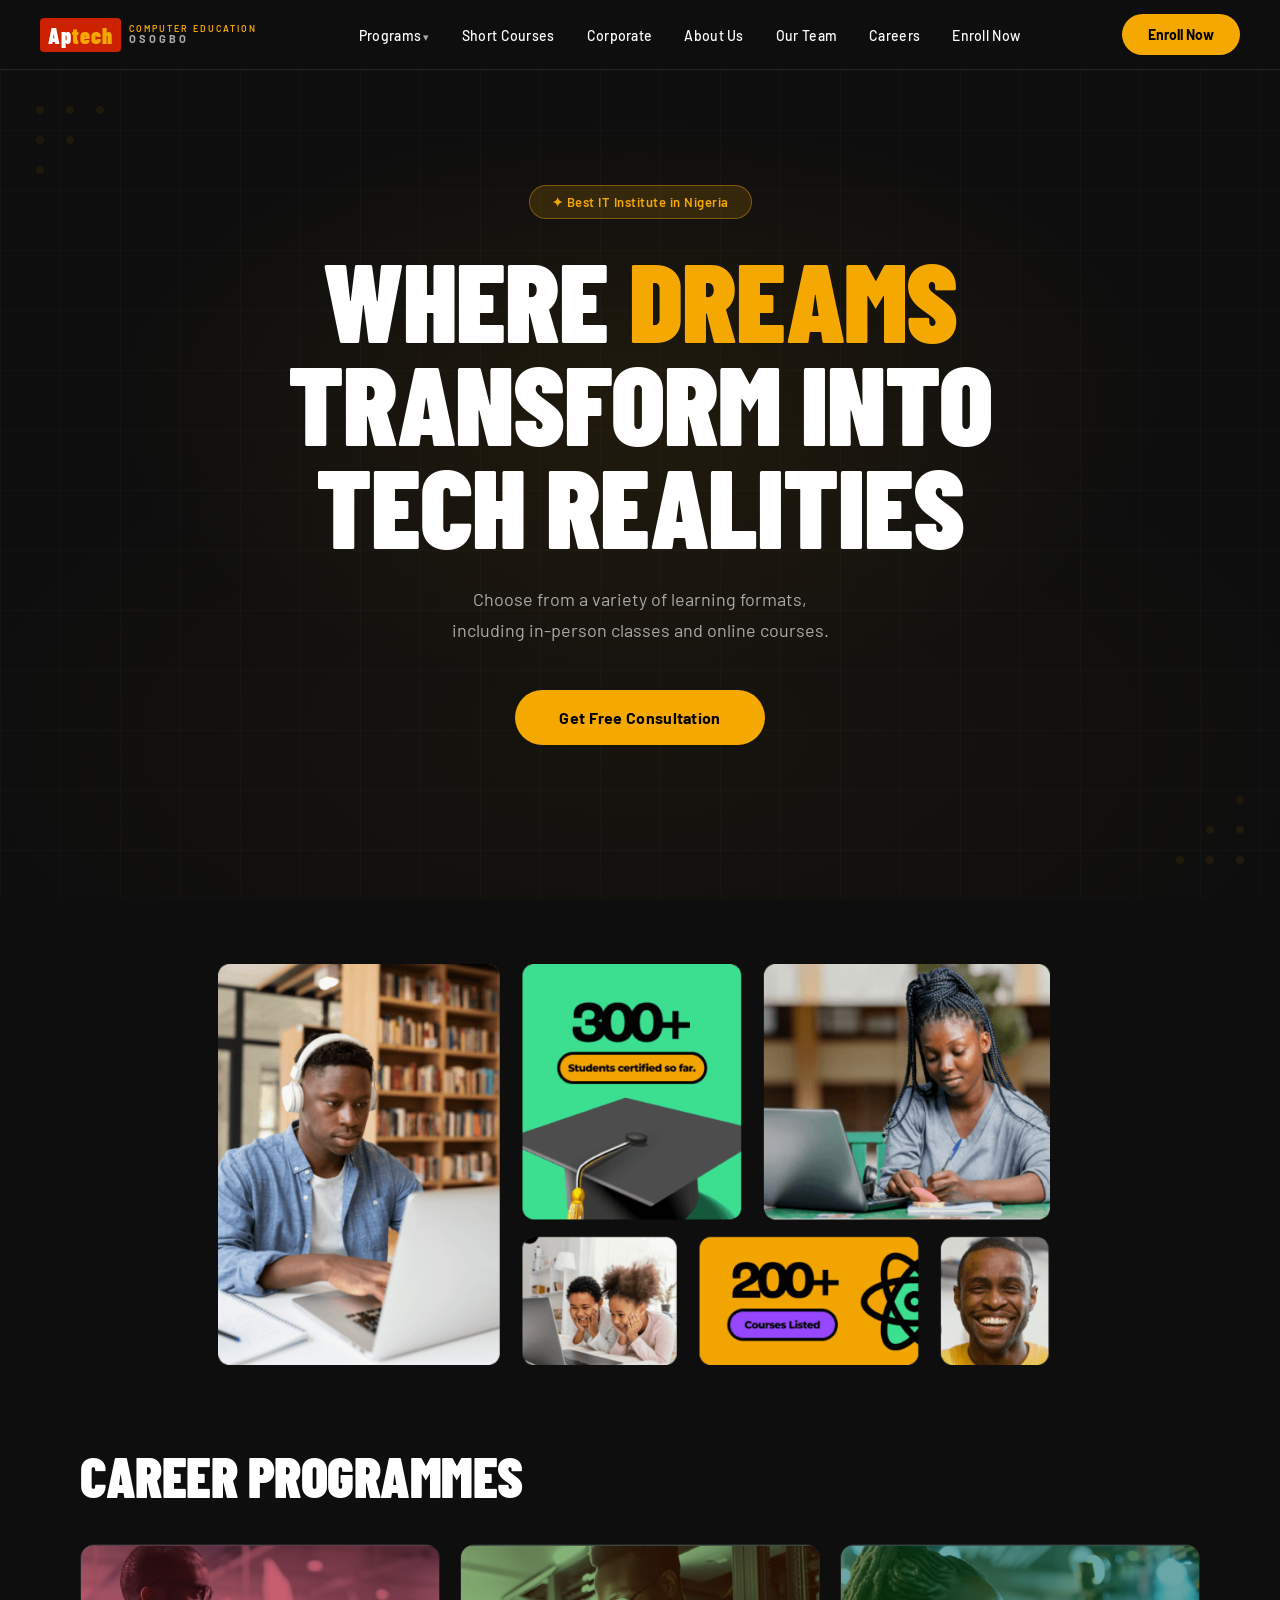
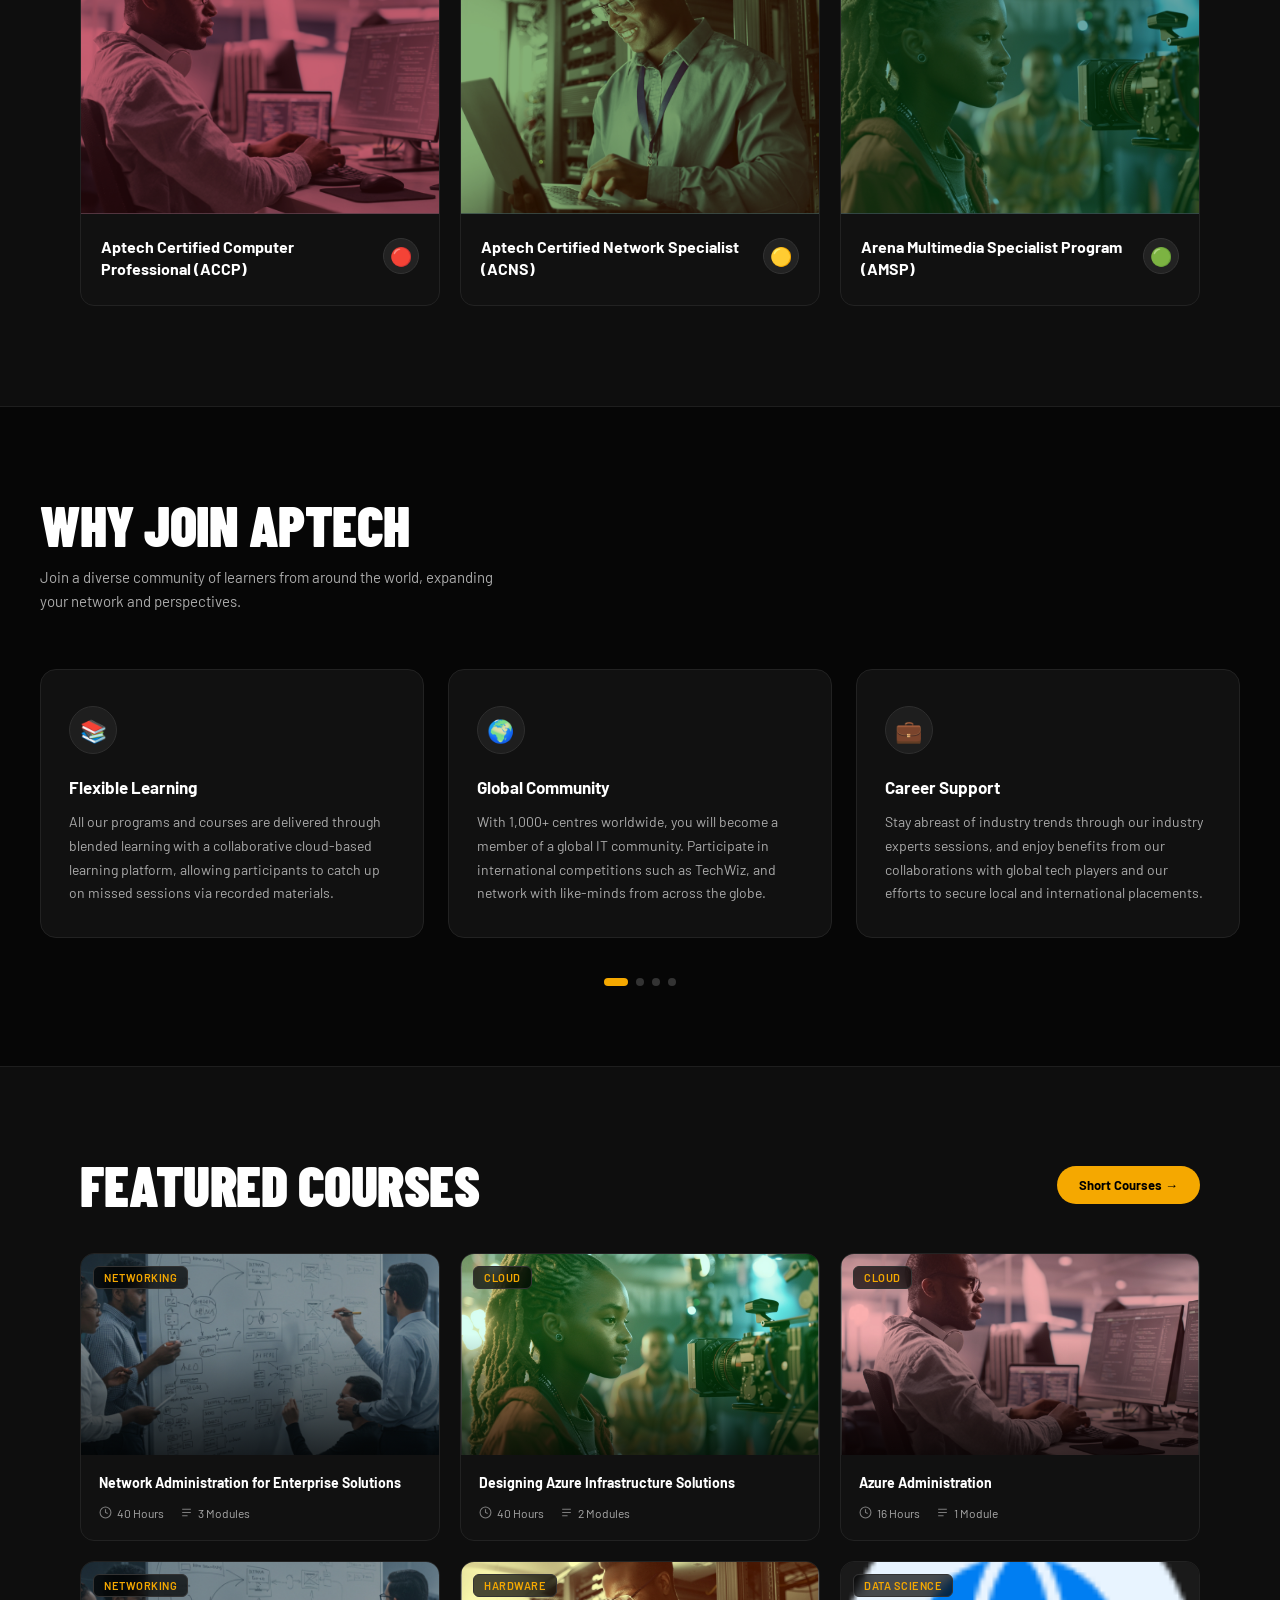
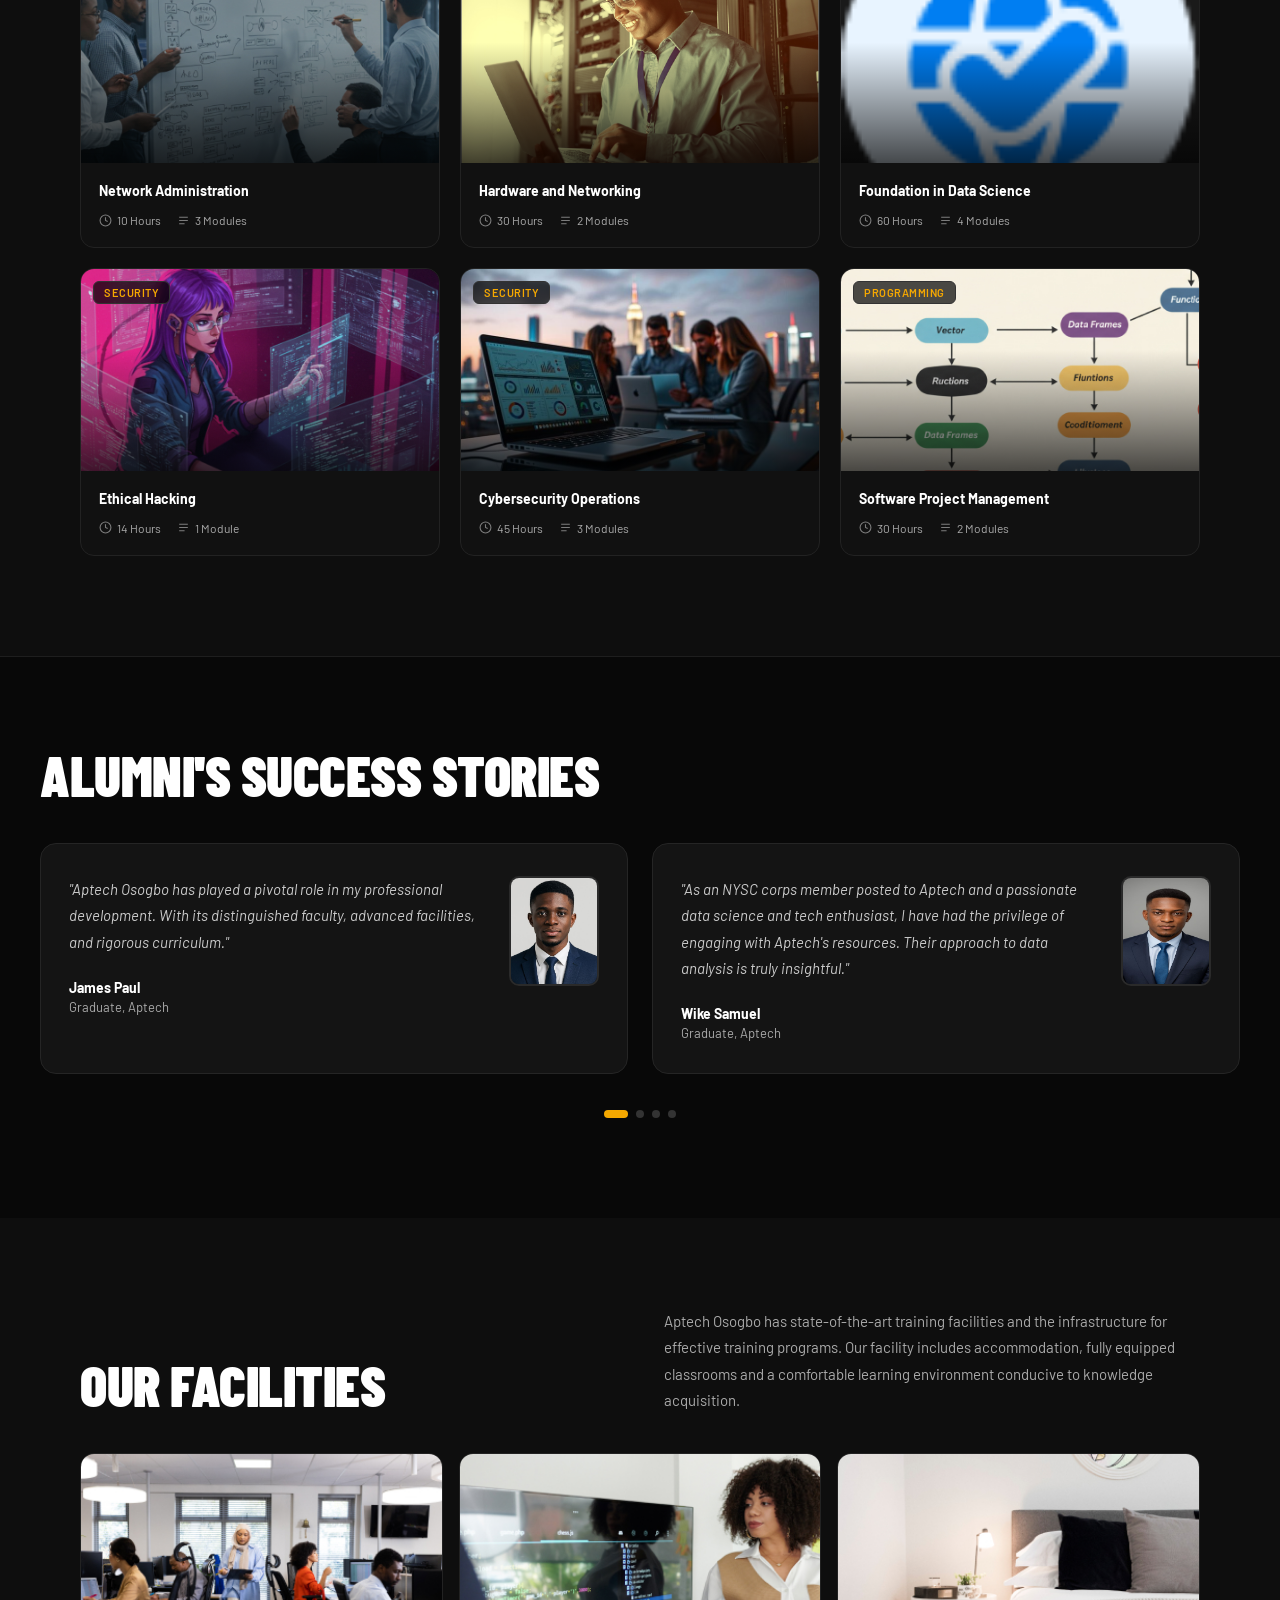
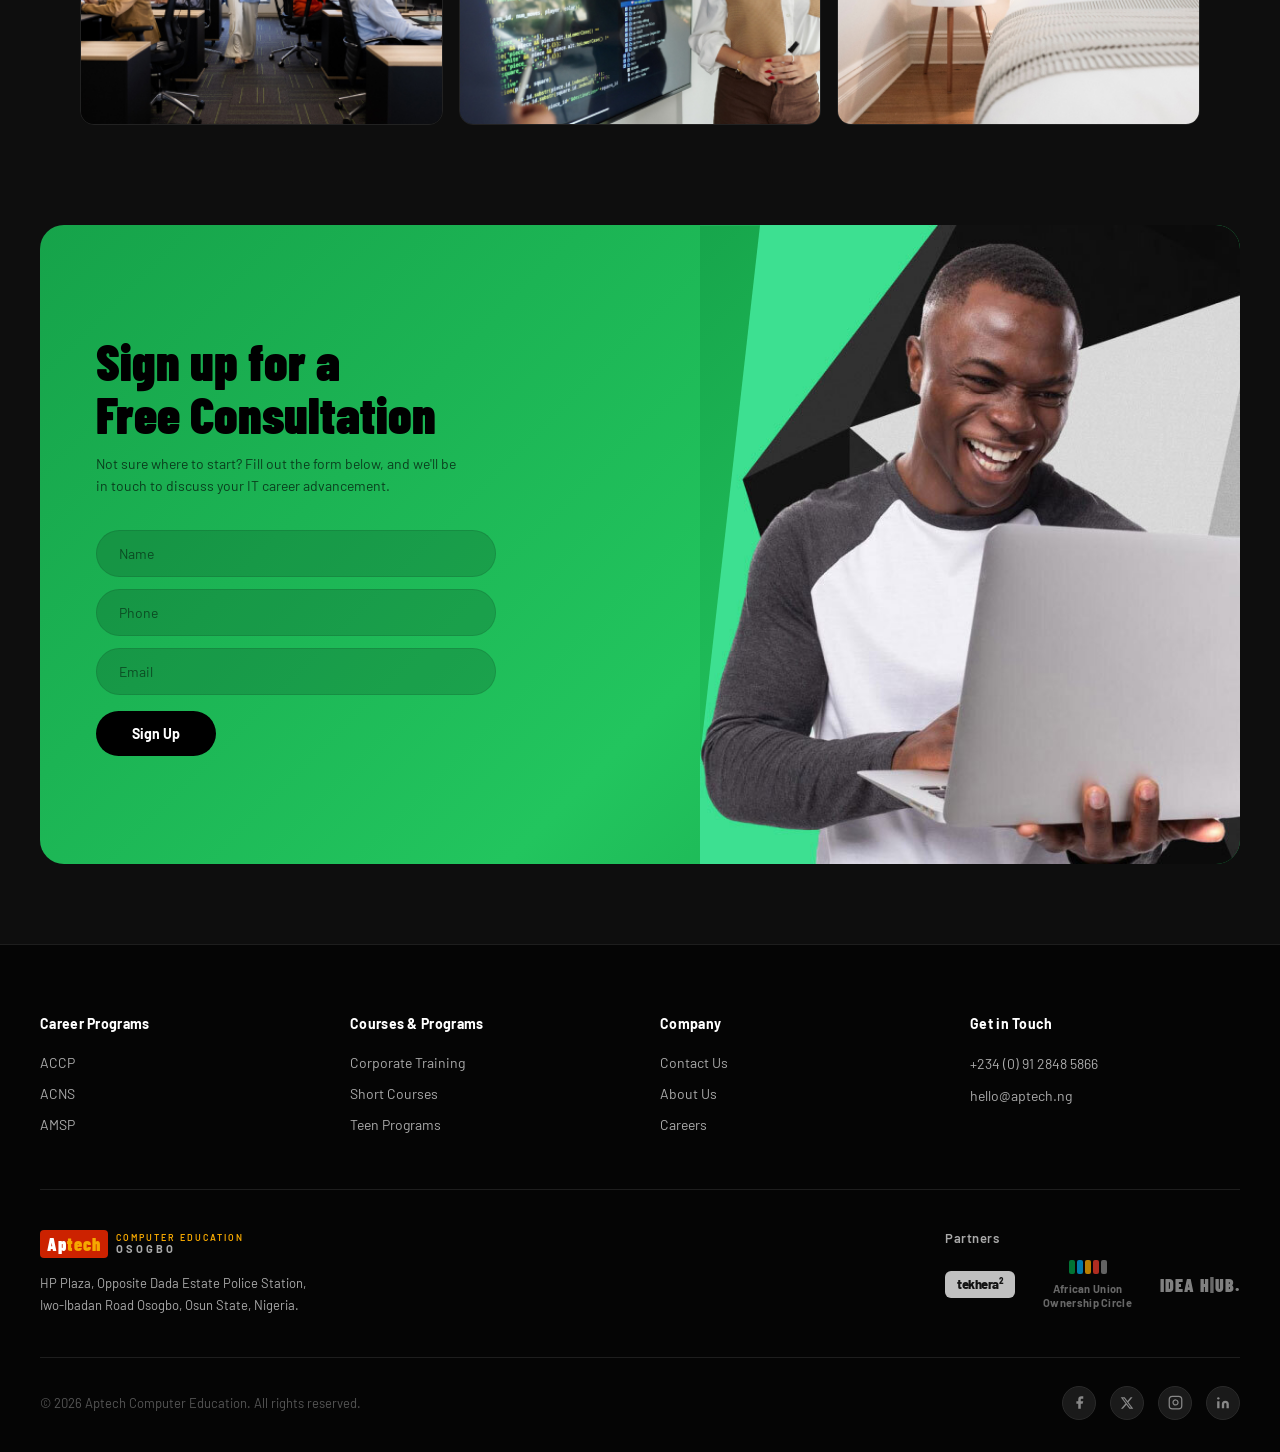
<file: index.html>
<!DOCTYPE html>
<html lang="en">
<head>
  <meta charset="UTF-8" />
  <meta name="viewport" content="width=device-width, initial-scale=1.0"/>
  <title>Aptech Osogbo – Best IT Institute in Nigeria</title>
  <link href="https://fonts.googleapis.com/css2?family=Barlow+Condensed:wght@700;800;900&family=Barlow:wght@400;500;600&display=swap" rel="stylesheet"/>
  <link rel="shortcut icon" href="images/up_way.jpg" type="image/x-icon">
  <style>
    *, *::before, *::after { box-sizing: border-box; margin: 0; padding: 0; }

    :root {
      --gold: #F5A800;
      --gold-dark: #D48F00;
      --bg: #0e0e0e;
      --surface: #1a1a1a;
      --text: #ffffff;
      --muted: #aaaaaa;
    }

    body {
      font-family: 'Barlow', sans-serif;
      background: var(--bg);
      color: var(--text);
      min-height: 100vh;
    }

    /* ── NAVBAR ── */
    nav {
      display: flex;
      align-items: center;
      justify-content: space-between;
      padding: 0 40px;
      height: 70px;
      background: var(--bg);
      border-bottom: 1px solid #222;
      position: sticky;
      top: 0;
      z-index: 100;
    }

    .logo {
      display: flex;
      align-items: center;
      gap: 8px;
      text-decoration: none;
      flex-shrink: 0;
    }

    .logo-badge {
      background: #cc2200;
      color: #fff;
      font-family: 'Barlow Condensed', sans-serif;
      font-weight: 900;
      font-size: 22px;
      padding: 4px 8px;
      border-radius: 4px;
      letter-spacing: 1px;
    }

    .logo-right {
      display: flex;
      flex-direction: column;
      line-height: 1.1;
    }

    .logo-right .sub {
      font-size: 9px;
      font-weight: 600;
      letter-spacing: 2px;
      color: var(--gold);
      text-transform: uppercase;
    }

    .logo-right .city {
      font-size: 11px;
      font-weight: 700;
      color: var(--muted);
      letter-spacing: 3px;
      text-transform: uppercase;
    }

    /* ── HAMBURGER ── */
    .hamburger {
      display: none;
      flex-direction: column;
      justify-content: center;
      gap: 5px;
      width: 36px;
      height: 36px;
      cursor: pointer;
      background: none;
      border: none;
      padding: 4px;
      z-index: 200;
    }

    .hamburger span {
      display: block;
      height: 2px;
      background: var(--text);
      border-radius: 2px;
      transition: all 0.3s ease;
      transform-origin: center;
    }

    .hamburger.open span:nth-child(1) { transform: translateY(7px) rotate(45deg); }
    .hamburger.open span:nth-child(2) { opacity: 0; transform: scaleX(0); }
    .hamburger.open span:nth-child(3) { transform: translateY(-7px) rotate(-45deg); }

    /* ── NAV LINKS ── */
    .nav-links {
      display: flex;
      align-items: center;
      gap: 32px;
      list-style: none;
    }

    .nav-links a {
      color: var(--text);
      text-decoration: none;
      font-size: 14px;
      font-weight: 500;
      letter-spacing: 0.3px;
      transition: color 0.2s;
    }

    .nav-links a:hover { color: var(--gold); }

    .nav-links .has-arrow::after {
      content: ' ▾';
      font-size: 11px;
      color: var(--muted);
    }

    .btn-enroll {
      background: var(--gold);
      color: #000;
      font-weight: 700;
      font-size: 14px;
      padding: 12px 26px;
      border-radius: 50px;
      text-decoration: none;
      transition: background 0.2s, transform 0.15s;
      white-space: nowrap;
      flex-shrink: 0;
    }

    .btn-enroll:hover {
      background: var(--gold-dark);
      transform: translateY(-1px);
    }

    /* ── HERO ── */
    .hero {
      position: relative;
      min-height: calc(100vh - 70px);
      display: flex;
      align-items: center;
      justify-content: center;
      text-align: center;
      padding: 80px 24px 120px;
      overflow: hidden;
    }

    .hero::before {
      content: '';
      position: absolute;
      inset: 0;
      background:
        radial-gradient(ellipse 60% 50% at 50% 40%, rgba(245,168,0,0.08) 0%, transparent 70%),
        radial-gradient(ellipse 80% 60% at 50% 80%, rgba(245,168,0,0.04) 0%, transparent 70%);
      pointer-events: none;
    }

    .hero::after {
      content: '';
      position: absolute;
      inset: 0;
      background-image:
        linear-gradient(rgba(255,255,255,0.02) 1px, transparent 1px),
        linear-gradient(90deg, rgba(255,255,255,0.02) 1px, transparent 1px);
      background-size: 60px 60px;
      pointer-events: none;
    }

    .hero-content {
      position: relative;
      z-index: 1;
      max-width: 900px;
      width: 100%;
      animation: fadeUp 0.9s cubic-bezier(.22,1,.36,1) both;
    }

    @keyframes fadeUp {
      from { opacity: 0; transform: translateY(30px); }
      to   { opacity: 1; transform: translateY(0); }
    }

    .badge {
      display: inline-block;
      background: rgba(245,168,0,0.15);
      border: 1px solid rgba(245,168,0,0.4);
      color: var(--gold);
      font-size: 13px;
      font-weight: 600;
      padding: 8px 22px;
      border-radius: 50px;
      letter-spacing: 0.5px;
      margin-bottom: 28px;
      animation: fadeUp 0.9s 0.1s cubic-bezier(.22,1,.36,1) both;
    }

    .hero h1 {
      font-family: 'Barlow Condensed', sans-serif;
      font-weight: 900;
      font-size: clamp(52px, 10vw, 112px);
      line-height: 0.92;
      letter-spacing: -1px;
      text-transform: uppercase;
      margin-bottom: 28px;
      animation: fadeUp 0.9s 0.2s cubic-bezier(.22,1,.36,1) both;
    }

    .hero h1 .accent { color: var(--gold); }

    .hero p {
      font-size: clamp(15px, 2vw, 18px);
      color: var(--muted);
      line-height: 1.7;
      max-width: 540px;
      margin: 0 auto 44px;
      font-weight: 400;
      animation: fadeUp 0.9s 0.3s cubic-bezier(.22,1,.36,1) both;
    }

    .btn-cta {
      display: inline-block;
      background: var(--gold);
      color: #000;
      font-weight: 700;
      font-size: 16px;
      padding: 18px 44px;
      border-radius: 50px;
      text-decoration: none;
      letter-spacing: 0.3px;
      transition: background 0.2s, transform 0.2s, box-shadow 0.2s;
      animation: fadeUp 0.9s 0.4s cubic-bezier(.22,1,.36,1) both;
      box-shadow: 0 0 0 0 rgba(245,168,0,0);
    }

    .btn-cta:hover {
      background: var(--gold-dark);
      transform: translateY(-2px);
      box-shadow: 0 8px 30px rgba(245,168,0,0.35);
    }

    .corner-decor {
      position: absolute;
      width: 200px;
      height: 200px;
      opacity: 0.07;
      pointer-events: none;
    }
    .corner-decor.tl { top: 30px; left: 30px; }
    .corner-decor.br { bottom: 30px; right: 30px; transform: rotate(180deg); }

    /* ── CAREER PROGRAMMES SECTION ── */
    .programmes {
      padding: 80px 40px 100px;
      max-width: 1200px;
      margin: 0 auto;
    }

    .programmes-header { margin-bottom: 40px; }

    .programmes-header h2 {
      font-family: 'Barlow Condensed', sans-serif;
      font-weight: 900;
      font-size: clamp(36px, 5vw, 56px);
      text-transform: uppercase;
      letter-spacing: -0.5px;
      line-height: 1;
      color: var(--text);
    }

    .programmes-grid {
      display: grid;
      grid-template-columns: repeat(3, 1fr);
      gap: 20px;
    }

    .prog-card {
      background: #111;
      border-radius: 14px;
      overflow: hidden;
      border: 1px solid #222;
      transition: transform 0.3s ease, box-shadow 0.3s ease;
      cursor: pointer;
    }

    .prog-card:hover {
      transform: translateY(-6px);
      box-shadow: 0 20px 50px rgba(0,0,0,0.5);
    }

    .prog-card-img {
      position: relative;
      width: 100%;
      aspect-ratio: 4 / 3;
      overflow: hidden;
    }

    .prog-card-img img {
      width: 100%;
      height: 100%;
      object-fit: cover;
      display: block;
      transition: transform 0.4s ease;
    }

    .prog-card:hover .prog-card-img img { transform: scale(1.04); }

    .prog-card-img .tint {
      position: absolute;
      inset: 0;
      mix-blend-mode: multiply;
      opacity: 0.55;
    }
    .prog-card:nth-child(1) .tint { background: #b03060; }
    .prog-card:nth-child(2) .tint { background: #207060; }
    .prog-card:nth-child(3) .tint { background: #106070; }

    .prog-card-body {
      padding: 22px 20px 24px;
      display: flex;
      align-items: flex-start;
      justify-content: space-between;
      gap: 12px;
    }

    .prog-card-body h3 {
      font-family: 'Barlow', sans-serif;
      font-weight: 700;
      font-size: clamp(14px, 1.4vw, 16px);
      line-height: 1.4;
      color: var(--text);
      flex: 1;
    }

    .prog-icon {
      width: 36px;
      height: 36px;
      border-radius: 50%;
      background: #222;
      border: 1px solid #333;
      display: flex;
      align-items: center;
      justify-content: center;
      font-size: 18px;
      flex-shrink: 0;
      margin-top: 2px;
    }

    /* ════════════════════════════════════════
       WHY JOIN APTECH SECTION
    ════════════════════════════════════════ */
    .why-aptech {
      background: #060606;
      border-top: 1px solid #1e1e1e;
      border-bottom: 1px solid #1e1e1e;
      padding: 90px 40px 80px;
      overflow: hidden;
    }

    .why-aptech-inner {
      max-width: 1200px;
      margin: 0 auto;
    }

    .why-aptech-header { margin-bottom: 56px; }

    .why-aptech-header h2 {
      font-family: 'Barlow Condensed', sans-serif;
      font-weight: 900;
      font-size: clamp(36px, 5vw, 56px);
      text-transform: uppercase;
      letter-spacing: -0.5px;
      line-height: 1;
      color: var(--text);
      margin-bottom: 12px;
    }

    .why-aptech-header p {
      font-size: 15px;
      color: var(--muted);
      line-height: 1.6;
      max-width: 460px;
    }

    .why-carousel-wrap { position: relative; }
    .why-carousel-track-outer { overflow: hidden; }

    .why-carousel-track {
      display: flex;
      gap: 24px;
      transition: transform 0.6s cubic-bezier(.22,1,.36,1);
      will-change: transform;
    }

    .why-card {
      flex: 0 0 calc((100% - 48px) / 3);
      background: #111;
      border: 1px solid #222;
      border-radius: 16px;
      padding: 36px 28px 32px;
      transition: transform 0.3s, box-shadow 0.3s, border-color 0.3s;
      cursor: default;
    }

    .why-card:hover {
      transform: translateY(-5px);
      box-shadow: 0 18px 48px rgba(0,0,0,0.55);
      border-color: rgba(245,168,0,0.25);
    }

    .why-card-icon {
      width: 48px;
      height: 48px;
      border-radius: 50%;
      background: #1e1e1e;
      border: 1px solid #2e2e2e;
      display: flex;
      align-items: center;
      justify-content: center;
      font-size: 22px;
      margin-bottom: 22px;
      transition: background 0.3s, border-color 0.3s;
    }

    .why-card:hover .why-card-icon {
      background: rgba(245,168,0,0.12);
      border-color: rgba(245,168,0,0.4);
    }

    .why-card h3 {
      font-family: 'Barlow', sans-serif;
      font-weight: 700;
      font-size: 17px;
      color: var(--text);
      margin-bottom: 12px;
      line-height: 1.3;
    }

    .why-card p {
      font-size: 14px;
      color: var(--muted);
      line-height: 1.7;
    }

    .why-dots {
      display: flex;
      justify-content: center;
      gap: 8px;
      margin-top: 40px;
    }

    .why-dot {
      width: 8px;
      height: 8px;
      border-radius: 50%;
      background: #333;
      border: none;
      cursor: pointer;
      padding: 0;
      transition: background 0.3s, transform 0.3s, width 0.3s;
    }

    .why-dot.active {
      background: var(--gold);
      width: 24px;
      border-radius: 4px;
    }

    /* ════════════════════════════════════════
       FEATURED COURSES SECTION
    ════════════════════════════════════════ */
    .featured-courses {
      padding: 90px 40px 100px;
      max-width: 1200px;
      margin: 0 auto;
    }

    .featured-courses-header {
      display: flex;
      align-items: center;
      justify-content: space-between;
      margin-bottom: 40px;
      gap: 16px;
      flex-wrap: wrap;
    }

    .featured-courses-header h2 {
      font-family: 'Barlow Condensed', sans-serif;
      font-weight: 900;
      font-size: clamp(36px, 5vw, 56px);
      text-transform: uppercase;
      letter-spacing: -0.5px;
      line-height: 1;
      color: var(--text);
    }

    .btn-short-courses {
      background: var(--gold);
      color: #000;
      font-weight: 700;
      font-size: 13px;
      padding: 11px 22px;
      border-radius: 50px;
      text-decoration: none;
      white-space: nowrap;
      transition: background 0.2s, transform 0.15s;
      flex-shrink: 0;
    }

    .btn-short-courses:hover {
      background: var(--gold-dark);
      transform: translateY(-1px);
    }

    .courses-grid {
      display: grid;
      grid-template-columns: repeat(3, 1fr);
      gap: 20px;
    }

    .course-card {
      background: #111;
      border: 1px solid #222;
      border-radius: 14px;
      overflow: hidden;
      transition: transform 0.3s ease, box-shadow 0.3s ease, border-color 0.3s;
      cursor: pointer;
    }

    .course-card:hover {
      transform: translateY(-6px);
      box-shadow: 0 20px 50px rgba(0,0,0,0.6);
      border-color: rgba(245,168,0,0.2);
    }

    .course-thumb {
      position: relative;
      width: 100%;
      aspect-ratio: 16 / 9;
      overflow: hidden;
      background: #1a1a1a;
    }

    .course-thumb img {
      width: 100%;
      height: 100%;
      object-fit: cover;
      display: block;
      transition: transform 0.4s ease;
    }

    .course-card:hover .course-thumb img { transform: scale(1.05); }

    .course-thumb-overlay {
      position: absolute;
      inset: 0;
      background: linear-gradient(to top, rgba(0,0,0,0.7) 0%, transparent 60%);
    }

    .course-category-badge {
      position: absolute;
      top: 12px;
      left: 12px;
      background: rgba(0,0,0,0.7);
      border: 1px solid #333;
      border-radius: 6px;
      padding: 4px 10px;
      font-size: 11px;
      font-weight: 600;
      color: var(--gold);
      letter-spacing: 0.5px;
      text-transform: uppercase;
      backdrop-filter: blur(6px);
    }

    .course-body { padding: 18px 18px 20px; }

    .course-body h3 {
      font-family: 'Barlow', sans-serif;
      font-weight: 700;
      font-size: 14px;
      line-height: 1.45;
      color: var(--text);
      margin-bottom: 12px;
    }

    .course-meta {
      display: flex;
      align-items: center;
      gap: 16px;
      flex-wrap: wrap;
    }

    .course-meta-item {
      display: flex;
      align-items: center;
      gap: 5px;
      font-size: 12px;
      color: var(--muted);
    }

    .course-meta-item svg {
      width: 13px;
      height: 13px;
      flex-shrink: 0;
      opacity: 0.7;
    }

    /* ════════════════════════════════════════
       ALUMNI SUCCESS STORIES
    ════════════════════════════════════════ */
    .alumni {
      background: #080808;
      border-top: 1px solid #1e1e1e;
      padding: 90px 40px 100px;
    }

    .alumni-inner {
      max-width: 1200px;
      margin: 0 auto;
    }

    .alumni-inner h2 {
      font-family: 'Barlow Condensed', sans-serif;
      font-weight: 900;
      font-size: clamp(36px, 5vw, 56px);
      text-transform: uppercase;
      letter-spacing: -0.5px;
      line-height: 1;
      color: var(--text);
      margin-bottom: 40px;
    }

    /* ── Alumni Carousel ── */
    .alumni-carousel-wrap { position: relative; }
    .alumni-carousel-track-outer { overflow: hidden; }

    .alumni-carousel-track {
      display: flex;
      gap: 24px;
      transition: transform 0.6s cubic-bezier(.22,1,.36,1);
      will-change: transform;
    }

    .alumni-dots {
      display: flex;
      justify-content: center;
      gap: 8px;
      margin-top: 36px;
    }

    .alumni-dot {
      width: 8px;
      height: 8px;
      border-radius: 50%;
      background: #333;
      border: none;
      cursor: pointer;
      padding: 0;
      transition: background 0.3s, width 0.3s;
    }

    .alumni-dot.active {
      background: var(--gold);
      width: 24px;
      border-radius: 4px;
    }

    .alumni-card {
      flex: 0 0 calc((100% - 24px) / 2);
      background: #141414;
      border: 1px solid #252525;
      border-radius: 16px;
      padding: 32px 28px;
      display: flex;
      align-items: flex-start;
      justify-content: space-between;
      gap: 24px;
      transition: transform 0.3s, box-shadow 0.3s, border-color 0.3s;
    }

    .alumni-card:hover {
      transform: translateY(-4px);
      box-shadow: 0 16px 48px rgba(0,0,0,0.5);
      border-color: rgba(245,168,0,0.15);
    }

    .alumni-card-text { flex: 1; }

    .alumni-quote {
      font-size: 15px;
      font-style: italic;
      color: #cccccc;
      line-height: 1.75;
      margin-bottom: 24px;
    }

    .alumni-quote::before { content: '"'; }
    .alumni-quote::after  { content: '"'; }

    .alumni-name {
      font-weight: 700;
      font-size: 14px;
      color: var(--text);
      line-height: 1.3;
    }

    .alumni-title {
      font-size: 13px;
      color: var(--muted);
      margin-top: 2px;
    }

    .alumni-photo {
      width: 90px;
      height: 110px;
      border-radius: 10px;
      object-fit: cover;
      flex-shrink: 0;
      border: 2px solid #2a2a2a;
    }

    /* ════════════════════════════════════════
       OUR FACILITIES SECTION
    ════════════════════════════════════════ */
    .facilities {
      padding: 90px 40px 100px;
      max-width: 1200px;
      margin: 0 auto;
    }

    .facilities-top {
      display: grid;
      grid-template-columns: 1fr 1fr;
      gap: 48px;
      align-items: end;
      margin-bottom: 40px;
    }

    .facilities-top h2 {
      font-family: 'Barlow Condensed', sans-serif;
      font-weight: 900;
      font-size: clamp(36px, 5vw, 56px);
      text-transform: uppercase;
      letter-spacing: -0.5px;
      line-height: 1;
      color: var(--text);
    }

    .facilities-top p {
      font-size: 15px;
      color: var(--muted);
      line-height: 1.75;
    }

    .facilities-images {
      display: grid;
      grid-template-columns: repeat(3, 1fr);
      gap: 16px;
    }

    .facility-img-wrap {
      border-radius: 14px;
      overflow: hidden;
      aspect-ratio: 4 / 3;
      background: #1a1a1a;
      border: 1px solid #222;
    }

    .facility-img-wrap img {
      width: 100%;
      height: 100%;
      object-fit: cover;
      display: block;
      transition: transform 0.4s ease;
    }

    .facility-img-wrap:hover img { transform: scale(1.04); }

    /* ════════════════════════════════════════
       FREE CONSULTATION SECTION
    ════════════════════════════════════════ */
    .consultation {
      margin: 0 40px 80px;
      border-radius: 24px;
      background: #1db954;
      background: linear-gradient(135deg, #16a34a 0%, #22c55e 60%, #16a34a 100%);
      overflow: hidden;
      position: relative;
      min-height: 380px;
      display: flex;
      align-items: stretch;
    }

    .consultation-left {
      flex: 0 0 55%;
      padding: 64px 56px;
      position: relative;
      z-index: 2;
      display: flex;
      flex-direction: column;
      justify-content: center;
    }

    .consultation-left h2 {
      font-family: 'Barlow Condensed', sans-serif;
      font-weight: 900;
      font-size: clamp(34px, 4vw, 52px);
      line-height: 1.05;
      color: #000;
      margin-bottom: 12px;
    }

    .consultation-left p {
      font-size: 14px;
      color: rgba(0,0,0,0.65);
      line-height: 1.6;
      margin-bottom: 32px;
      max-width: 360px;
    }

    .consult-form {
      display: flex;
      flex-direction: column;
      gap: 12px;
      max-width: 400px;
    }

    .consult-input {
      background: rgba(0,0,0,0.15);
      border: 1px solid rgba(0,0,0,0.1);
      border-radius: 50px;
      padding: 14px 22px;
      font-size: 14px;
      color: #000;
      font-family: 'Barlow', sans-serif;
      outline: none;
      transition: background 0.2s, border-color 0.2s;
    }

    .consult-input::placeholder { color: rgba(0,0,0,0.5); }

    .consult-input:focus {
      background: rgba(0,0,0,0.22);
      border-color: rgba(0,0,0,0.25);
    }

    .btn-signup {
      align-self: flex-start;
      background: #000;
      color: #fff;
      font-family: 'Barlow', sans-serif;
      font-weight: 700;
      font-size: 14px;
      padding: 14px 36px;
      border: none;
      border-radius: 50px;
      cursor: pointer;
      transition: background 0.2s, transform 0.15s;
      margin-top: 4px;
    }

    .btn-signup:hover {
      background: #222;
      transform: translateY(-1px);
    }

    .consultation-right {
      flex: 1;
      position: relative;
      overflow: hidden;
    }

    /* diagonal white shape */
    .consultation-right::before {
      content: '';
      position: absolute;
      top: 0;
      left: -60px;
      bottom: 0;
      width: 120px;
      background: linear-gradient(135deg, #16a34a 0%, #22c55e 100%);
      clip-path: polygon(60px 0, 100% 0, 40% 100%, 0 100%);
      z-index: 2;
    }

    .consultation-right img {
      width: 100%;
      height: 100%;
      object-fit: cover;
      object-position: top center;
      display: block;
    }

    /* ════════════════════════════════════════
       FOOTER
    ════════════════════════════════════════ */
    footer {
      background: #050505;
      border-top: 1px solid #1e1e1e;
      padding: 70px 40px 0;
    }

    .footer-top {
      max-width: 1200px;
      margin: 0 auto;
      display: grid;
      grid-template-columns: repeat(4, 1fr);
      gap: 40px;
      padding-bottom: 56px;
      border-bottom: 1px solid #1e1e1e;
    }

    .footer-col h4 {
      font-family: 'Barlow', sans-serif;
      font-weight: 700;
      font-size: 14px;
      color: var(--text);
      margin-bottom: 20px;
      letter-spacing: 0.3px;
    }

    .footer-col ul {
      list-style: none;
      display: flex;
      flex-direction: column;
      gap: 12px;
    }

    .footer-col ul li a {
      color: var(--muted);
      text-decoration: none;
      font-size: 14px;
      transition: color 0.2s;
    }

    .footer-col ul li a:hover { color: var(--gold); }

    .footer-col .contact-line {
      color: var(--muted);
      font-size: 14px;
      line-height: 1.7;
      display: flex;
      flex-direction: column;
      gap: 8px;
    }

    .footer-col .contact-line a {
      color: var(--muted);
      text-decoration: none;
      transition: color 0.2s;
    }

    .footer-col .contact-line a:hover { color: var(--gold); }

    /* Footer bottom */
    .footer-bottom {
      max-width: 1200px;
      margin: 0 auto;
      padding: 40px 0 32px;
    }

    .footer-brand-row {
      display: flex;
      align-items: flex-start;
      justify-content: space-between;
      gap: 32px;
      flex-wrap: wrap;
      margin-bottom: 40px;
    }

    .footer-brand {
      display: flex;
      flex-direction: column;
      gap: 14px;
      max-width: 280px;
    }

    .footer-logo {
      display: flex;
      align-items: center;
      gap: 8px;
      text-decoration: none;
    }

    .footer-logo .logo-badge {
      font-size: 18px;
      padding: 3px 7px;
    }

    .footer-address {
      font-size: 13px;
      color: var(--muted);
      line-height: 1.7;
    }

    .footer-partners {
      display: flex;
      flex-direction: column;
      gap: 14px;
    }

    .footer-partners-label {
      font-size: 13px;
      font-weight: 600;
      color: var(--muted);
      letter-spacing: 0.5px;
    }

    .partners-logos {
      display: flex;
      align-items: center;
      gap: 28px;
      flex-wrap: wrap;
    }

    .partner-logo {
      display: flex;
      align-items: center;
      gap: 6px;
      color: #888;
      font-size: 13px;
      font-weight: 700;
      letter-spacing: 0.3px;
      opacity: 0.75;
      transition: opacity 0.2s;
    }

    .partner-logo:hover { opacity: 1; }

    /* tekhera badge */
    .partner-tekhera {
      background: #fff;
      color: #1a1a1a;
      padding: 5px 12px;
      border-radius: 6px;
      font-weight: 800;
      font-size: 13px;
      letter-spacing: -0.5px;
    }

    .partner-afdb {
      display: flex;
      flex-direction: column;
      align-items: center;
    }

    .partner-afdb-bar {
      display: flex;
      gap: 2px;
      margin-bottom: 2px;
    }

    .partner-afdb-bar span {
      display: block;
      width: 6px;
      height: 14px;
      border-radius: 2px;
    }

    .partner-ideahub {
      font-family: 'Barlow Condensed', sans-serif;
      font-size: 18px;
      font-weight: 900;
      letter-spacing: 1px;
      color: #aaa;
    }

    .footer-copy-row {
      display: flex;
      align-items: center;
      justify-content: space-between;
      gap: 20px;
      flex-wrap: wrap;
      padding-top: 28px;
      border-top: 1px solid #1e1e1e;
    }

    .footer-copy {
      font-size: 13px;
      color: #555;
    }

    .footer-socials {
      display: flex;
      align-items: center;
      gap: 14px;
    }

    .social-icon {
      width: 34px;
      height: 34px;
      border-radius: 50%;
      background: #1a1a1a;
      border: 1px solid #2a2a2a;
      display: flex;
      align-items: center;
      justify-content: center;
      text-decoration: none;
      color: #888;
      font-size: 14px;
      transition: background 0.2s, color 0.2s, border-color 0.2s;
    }

    .social-icon:hover {
      background: rgba(245,168,0,0.12);
      color: var(--gold);
      border-color: rgba(245,168,0,0.3);
    }

    /* ── MOBILE DRAWER OVERLAY ── */
    .nav-overlay {
      display: none;
      position: fixed;
      inset: 0;
      background: rgba(0,0,0,0.6);
      z-index: 150;
      opacity: 0;
      transition: opacity 0.3s;
    }
    .nav-overlay.active {
      display: block;
      opacity: 1;
    }

    /* ═══════════════════════════════
       RESPONSIVE BREAKPOINTS
    ═══════════════════════════════ */

    @media (max-width: 900px) {
      nav { padding: 0 24px; }
      .hamburger { display: flex; }
      .btn-enroll.desktop-only { display: none; }

      .nav-links {
        position: fixed;
        top: 0; right: 0;
        height: 100vh;
        width: min(320px, 80vw);
        background: #111;
        border-left: 1px solid #2a2a2a;
        flex-direction: column;
        align-items: flex-start;
        gap: 0;
        padding: 90px 32px 40px;
        transform: translateX(100%);
        transition: transform 0.35s cubic-bezier(.22,1,.36,1);
        z-index: 180;
        overflow-y: auto;
      }
      .nav-links.open { transform: translateX(0); }
      .nav-links li { width: 100%; border-bottom: 1px solid #222; }
      .nav-links a { display: block; padding: 18px 0; font-size: 16px; font-weight: 600; }
      .nav-links .has-arrow::after { float: right; margin-top: 2px; }
      .nav-links .mobile-enroll { display: block; margin-top: 32px; width: 100%; text-align: center; border: none; }
      .nav-links .mobile-enroll a { display: block; background: var(--gold); color: #000; font-weight: 700; font-size: 15px; padding: 16px; border-radius: 50px; text-decoration: none; }

      .footer-top { grid-template-columns: repeat(2, 1fr); }
      .alumni-grid { grid-template-columns: 1fr; }
      .facilities-top { grid-template-columns: 1fr; gap: 20px; }
    }

    @media (max-width: 860px) {
      .programmes { padding: 60px 24px 80px; }
      .programmes-grid { grid-template-columns: repeat(2, 1fr); }
      .featured-courses { padding: 60px 24px 80px; }
      .courses-grid { grid-template-columns: repeat(2, 1fr); }
      .consultation { margin: 0 24px 60px; flex-direction: column; }
      .consultation-left { padding: 48px 36px; flex: unset; }
      .consultation-right { min-height: 260px; }
      .consultation-right::before { display: none; }
      .facilities { padding: 60px 24px 80px; }
    }

    @media (max-width: 680px) {
      .hero { padding: 60px 20px 80px; min-height: calc(100vh - 70px); }
      .hero h1 { font-size: clamp(44px, 13vw, 70px); letter-spacing: -0.5px; line-height: 0.95; }
      .badge { font-size: 12px; padding: 7px 18px; margin-bottom: 22px; }
      .hero p { font-size: 15px; line-height: 1.65; margin-bottom: 36px; }
      .btn-cta { font-size: 15px; padding: 16px 36px; }
      .corner-decor { width: 120px; height: 120px; }
      .corner-decor.tl { top: 16px; left: 16px; }
      .corner-decor.br { bottom: 16px; right: 16px; }
      .alumni { padding: 60px 20px 70px; }
      .alumni-card { flex: 0 0 calc(100% - 0px); }
      .facilities-images { grid-template-columns: 1fr; }
      .footer-top { grid-template-columns: 1fr 1fr; gap: 28px; padding: 40px 0; }
      footer { padding: 48px 20px 0; }
    }

    @media (max-width: 560px) {
      .programmes { padding: 48px 20px 60px; }
      .programmes-grid { grid-template-columns: 1fr; gap: 16px; }
      .prog-card-img { aspect-ratio: 16 / 9; }
      .why-aptech { padding: 56px 20px 52px; }
      .why-card { flex: 0 0 calc(100% - 40px); }
      .featured-courses { padding: 48px 20px 60px; }
      .courses-grid { grid-template-columns: 1fr; gap: 16px; }
      .consultation { margin: 0 16px 48px; border-radius: 16px; }
      .consultation-left { padding: 36px 24px; }
      .footer-top { grid-template-columns: 1fr; }
      .footer-copy-row { flex-direction: column; align-items: flex-start; gap: 16px; }
      .partners-logos { gap: 16px; }
    }

    @media (max-width: 400px) {
      nav { padding: 0 16px; }
      .logo-badge { font-size: 18px; }
      .logo-right .sub { font-size: 8px; letter-spacing: 1px; }
      .hero h1 { font-size: clamp(38px, 14vw, 56px); }
      .btn-cta { width: 100%; text-align: center; }
    }

    @media (max-width: 900px) {
      .why-aptech { padding: 70px 24px 64px; }
      .why-card { flex: 0 0 calc((100% - 24px) / 2); }
    }
  </style>
</head>
<body>

  <!-- MOBILE OVERLAY -->
  <div class="nav-overlay" id="navOverlay"></div>

  <!-- NAVBAR -->
  <nav>
    <a class="logo" href="#">
      <div class="logo-badge">Ap<span style="color:var(--gold)">tech</span></div>
      <div class="logo-right">
        <span class="sub">Computer Education</span>
        <span class="city">Osogbo</span>
      </div>
    </a>

    <ul class="nav-links" id="navLinks">
      <li><a href="#" class="has-arrow">Programs</a></li>
      <li><a href="#">Short Courses</a></li>
      <li><a href="#">Corporate</a></li>
      <li><a href="#">About Us</a></li>
      <li><a href="#">Our Team</a></li>
      <li><a href="#">Careers</a></li>
      <li class="mobile-enroll"><a href="#">Enroll Now</a></li>
    </ul>

    <a href="#" class="btn-enroll desktop-only">Enroll Now</a>

    <button class="hamburger" id="hamburger" aria-label="Toggle menu" aria-expanded="false">
      <span></span><span></span><span></span>
    </button>
  </nav>

  <!-- HERO -->
  <section class="hero">
    <svg class="corner-decor tl" viewBox="0 0 200 200" fill="none" xmlns="http://www.w3.org/2000/svg">
      <circle cx="10" cy="10" r="4" fill="#F5A800"/>
      <circle cx="40" cy="10" r="4" fill="#F5A800"/>
      <circle cx="70" cy="10" r="4" fill="#F5A800"/>
      <circle cx="10" cy="40" r="4" fill="#F5A800"/>
      <circle cx="40" cy="40" r="4" fill="#F5A800"/>
      <circle cx="10" cy="70" r="4" fill="#F5A800"/>
    </svg>
    <svg class="corner-decor br" viewBox="0 0 200 200" fill="none" xmlns="http://www.w3.org/2000/svg">
      <circle cx="10" cy="10" r="4" fill="#F5A800"/>
      <circle cx="40" cy="10" r="4" fill="#F5A800"/>
      <circle cx="70" cy="10" r="4" fill="#F5A800"/>
      <circle cx="10" cy="40" r="4" fill="#F5A800"/>
      <circle cx="40" cy="40" r="4" fill="#F5A800"/>
      <circle cx="10" cy="70" r="4" fill="#F5A800"/>
    </svg>

    <div class="hero-content">
      <div class="badge">✦ Best IT Institute in Nigeria</div>
      <h1>
        Where <span class="accent">Dreams</span><br>
        Transform into<br>
        Tech Realities
      </h1>
      <p>
        Choose from a variety of learning formats,<br>
        including in-person classes and online courses.
      </p>
      <a href="#" class="btn-cta">Get Free Consultation</a>
    </div>
  </section>

  <img src="./images/aptech_picture.png" alt="Hero Images" width="65%" style="margin-top: 5%;margin-left: 17%;">

  <!-- CAREER PROGRAMMES -->
  <section class="programmes">
    <div class="programmes-header">
      <h2>Career Programmes</h2>
    </div>

    <div class="programmes-grid">
      <div class="prog-card">
        <div class="prog-card-img">
          <img src="./images/image_1.jpg" alt="Computer Professional working at desk" loading="lazy"/>
          <div class="tint"></div>
        </div>
        <div class="prog-card-body">
          <h3>Aptech Certified Computer Professional (ACCP)</h3>
          <div class="prog-icon">🔴</div>
        </div>
      </div>

      <div class="prog-card">
        <div class="prog-card-img">
          <img src="./images/image_2.jpg" alt="Network Specialist in data centre" loading="lazy"/>
          <div class="tint"></div>
        </div>
        <div class="prog-card-body">
          <h3>Aptech Certified Network Specialist (ACNS)</h3>
          <div class="prog-icon">🟡</div>
        </div>
      </div>

      <div class="prog-card">
        <div class="prog-card-img">
          <img src="./images/image_3.jpg" alt="Multimedia specialist with camera" loading="lazy"/>
          <div class="tint"></div>
        </div>
        <div class="prog-card-body">
          <h3>Arena Multimedia Specialist Program (AMSP)</h3>
          <div class="prog-icon">🟢</div>
        </div>
      </div>
    </div>
  </section>

  <!-- WHY JOIN APTECH -->
  <section class="why-aptech">
    <div class="why-aptech-inner">
      <div class="why-aptech-header">
        <h2>Why Join Aptech</h2>
        <p>Join a diverse community of learners from around the world, expanding your network and perspectives.</p>
      </div>

      <div class="why-carousel-wrap">
        <div class="why-carousel-track-outer">
          <div class="why-carousel-track" id="whyTrack">
            <div class="why-card">
              <div class="why-card-icon">📚</div>
              <h3>Flexible Learning</h3>
              <p>All our programs and courses are delivered through blended learning with a collaborative cloud-based learning platform, allowing participants to catch up on missed sessions via recorded materials.</p>
            </div>
            <div class="why-card">
              <div class="why-card-icon">🌍</div>
              <h3>Global Community</h3>
              <p>With 1,000+ centres worldwide, you will become a member of a global IT community. Participate in international competitions such as TechWiz, and network with like-minds from across the globe.</p>
            </div>
            <div class="why-card">
              <div class="why-card-icon">💼</div>
              <h3>Career Support</h3>
              <p>Stay abreast of industry trends through our industry experts sessions, and enjoy benefits from our collaborations with global tech players and our efforts to secure local and international placements.</p>
            </div>
            <div class="why-card">
              <div class="why-card-icon">🏆</div>
              <h3>International Recognition</h3>
              <p>Take advantage of our global recognition to receive internationally accepted certifications from leading global universities in the UK, UAE, Malaysia, and Canada.</p>
            </div>
            <div class="why-card">
              <div class="why-card-icon">🖥️</div>
              <h3>Well-equipped Classrooms</h3>
              <p>Learn in a high-tech state-of-the-art environment in our well-fitted classrooms with interactive screens and well-stocked resource kits. All in a comfortable, air-conditioned environment.</p>
            </div>
            <div class="why-card">
              <div class="why-card-icon">🎓</div>
              <h3>Qualified Trainers</h3>
              <p>Receive training from some of the best qualified trainers who are continually aligned with industry standards, supported by the latest techniques, and up-to-date certifications.</p>
            </div>
          </div>
        </div>
        <div class="why-dots" id="whyDots"></div>
      </div>
    </div>
  </section>

  <!-- FEATURED COURSES -->
  <section class="featured-courses">
    <div class="featured-courses-header">
      <h2>Featured Courses</h2>
      <a href="#" class="btn-short-courses">Short Courses &rarr;</a>
    </div>

    <div class="courses-grid">
      <div class="course-card">
        <div class="course-thumb">
          <img src="./images/Network-Administration.jpg" alt="Network Administration for Enterprise Solutions" loading="lazy"/>
          <div class="course-thumb-overlay"></div>
          <span class="course-category-badge">Networking</span>
        </div>
        <div class="course-body">
          <h3>Network Administration for Enterprise Solutions</h3>
          <div class="course-meta">
            <span class="course-meta-item"><svg viewBox="0 0 24 24" fill="none" stroke="currentColor" stroke-width="2"><circle cx="12" cy="12" r="10"/><polyline points="12 6 12 12 16 14"/></svg>40 Hours</span>
            <span class="course-meta-item"><svg viewBox="0 0 24 24" fill="none" stroke="currentColor" stroke-width="2"><path d="M4 6h16M4 12h16M4 18h10"/></svg>3 Modules</span>
          </div>
        </div>
      </div>

      <div class="course-card">
        <div class="course-thumb">
          <img src="./images/image_3.jpg" alt="Designing Azure Infrastructure Solutions" loading="lazy"/>
          <div class="course-thumb-overlay"></div>
          <span class="course-category-badge">Cloud</span>
        </div>
        <div class="course-body">
          <h3>Designing Azure Infrastructure Solutions</h3>
          <div class="course-meta">
            <span class="course-meta-item"><svg viewBox="0 0 24 24" fill="none" stroke="currentColor" stroke-width="2"><circle cx="12" cy="12" r="10"/><polyline points="12 6 12 12 16 14"/></svg>40 Hours</span>
            <span class="course-meta-item"><svg viewBox="0 0 24 24" fill="none" stroke="currentColor" stroke-width="2"><path d="M4 6h16M4 12h16M4 18h10"/></svg>2 Modules</span>
          </div>
        </div>
      </div>

      <div class="course-card">
        <div class="course-thumb">
          <img src="./images/image_1.jpg" alt="Azure Administration" loading="lazy"/>
          <div class="course-thumb-overlay"></div>
          <span class="course-category-badge">Cloud</span>
        </div>
        <div class="course-body">
          <h3>Azure Administration</h3>
          <div class="course-meta">
            <span class="course-meta-item"><svg viewBox="0 0 24 24" fill="none" stroke="currentColor" stroke-width="2"><circle cx="12" cy="12" r="10"/><polyline points="12 6 12 12 16 14"/></svg>16 Hours</span>
            <span class="course-meta-item"><svg viewBox="0 0 24 24" fill="none" stroke="currentColor" stroke-width="2"><path d="M4 6h16M4 12h16M4 18h10"/></svg>1 Module</span>
          </div>
        </div>
      </div>

      <div class="course-card">
        <div class="course-thumb">
          <img src="./images/Network-Administration.jpg" alt="Network Administration" loading="lazy"/>
          <div class="course-thumb-overlay"></div>
          <span class="course-category-badge">Networking</span>
        </div>
        <div class="course-body">
          <h3>Network Administration</h3>
          <div class="course-meta">
            <span class="course-meta-item"><svg viewBox="0 0 24 24" fill="none" stroke="currentColor" stroke-width="2"><circle cx="12" cy="12" r="10"/><polyline points="12 6 12 12 16 14"/></svg>10 Hours</span>
            <span class="course-meta-item"><svg viewBox="0 0 24 24" fill="none" stroke="currentColor" stroke-width="2"><path d="M4 6h16M4 12h16M4 18h10"/></svg>3 Modules</span>
          </div>
        </div>
      </div>

      <div class="course-card">
        <div class="course-thumb">
          <img src="./images/image_2.jpg" alt="Hardware and Networking" loading="lazy"/>
          <div class="course-thumb-overlay"></div>
          <span class="course-category-badge">Hardware</span>
        </div>
        <div class="course-body">
          <h3>Hardware and Networking</h3>
          <div class="course-meta">
            <span class="course-meta-item"><svg viewBox="0 0 24 24" fill="none" stroke="currentColor" stroke-width="2"><circle cx="12" cy="12" r="10"/><polyline points="12 6 12 12 16 14"/></svg>30 Hours</span>
            <span class="course-meta-item"><svg viewBox="0 0 24 24" fill="none" stroke="currentColor" stroke-width="2"><path d="M4 6h16M4 12h16M4 18h10"/></svg>2 Modules</span>
          </div>
        </div>
      </div>

      <div class="course-card">
        <div class="course-thumb">
          <img src="./images/larg data_files/Frame-36020.png" alt="Foundation in Data Science" loading="lazy"/>
          <div class="course-thumb-overlay"></div>
          <span class="course-category-badge">Data Science</span>
        </div>
        <div class="course-body">
          <h3>Foundation in Data Science</h3>
          <div class="course-meta">
            <span class="course-meta-item"><svg viewBox="0 0 24 24" fill="none" stroke="currentColor" stroke-width="2"><circle cx="12" cy="12" r="10"/><polyline points="12 6 12 12 16 14"/></svg>60 Hours</span>
            <span class="course-meta-item"><svg viewBox="0 0 24 24" fill="none" stroke="currentColor" stroke-width="2"><path d="M4 6h16M4 12h16M4 18h10"/></svg>4 Modules</span>
          </div>
        </div>
      </div>

      <div class="course-card">
        <div class="course-thumb">
          <img src="./images/Ethical-Hacking.jpg" alt="Ethical Hacking" loading="lazy"/>
          <div class="course-thumb-overlay"></div>
          <span class="course-category-badge">Security</span>
        </div>
        <div class="course-body">
          <h3>Ethical Hacking</h3>
          <div class="course-meta">
            <span class="course-meta-item"><svg viewBox="0 0 24 24" fill="none" stroke="currentColor" stroke-width="2"><circle cx="12" cy="12" r="10"/><polyline points="12 6 12 12 16 14"/></svg>14 Hours</span>
            <span class="course-meta-item"><svg viewBox="0 0 24 24" fill="none" stroke="currentColor" stroke-width="2"><path d="M4 6h16M4 12h16M4 18h10"/></svg>1 Module</span>
          </div>
        </div>
      </div>

      <div class="course-card">
        <div class="course-thumb">
          <img src="./images/carousel_2.jpg" alt="Cybersecurity Operations" loading="lazy"/>
          <div class="course-thumb-overlay"></div>
          <span class="course-category-badge">Security</span>
        </div>
        <div class="course-body">
          <h3>Cybersecurity Operations</h3>
          <div class="course-meta">
            <span class="course-meta-item"><svg viewBox="0 0 24 24" fill="none" stroke="currentColor" stroke-width="2"><circle cx="12" cy="12" r="10"/><polyline points="12 6 12 12 16 14"/></svg>45 Hours</span>
            <span class="course-meta-item"><svg viewBox="0 0 24 24" fill="none" stroke="currentColor" stroke-width="2"><path d="M4 6h16M4 12h16M4 18h10"/></svg>3 Modules</span>
          </div>
        </div>
      </div>

      <div class="course-card">
        <div class="course-thumb">
          <img src="./images/R-Programming (1).jpg" alt="Software Project Management" loading="lazy"/>
          <div class="course-thumb-overlay"></div>
          <span class="course-category-badge">Programming</span>
        </div>
        <div class="course-body">
          <h3>Software Project Management</h3>
          <div class="course-meta">
            <span class="course-meta-item"><svg viewBox="0 0 24 24" fill="none" stroke="currentColor" stroke-width="2"><circle cx="12" cy="12" r="10"/><polyline points="12 6 12 12 16 14"/></svg>30 Hours</span>
            <span class="course-meta-item"><svg viewBox="0 0 24 24" fill="none" stroke="currentColor" stroke-width="2"><path d="M4 6h16M4 12h16M4 18h10"/></svg>2 Modules</span>
          </div>
        </div>
      </div>
    </div>
  </section>

  <!-- ════════════════════════════════════════
       ALUMNI'S SUCCESS STORIES
  ════════════════════════════════════════ -->
  <section class="alumni">
    <div class="alumni-inner">
      <h2>Alumni's Success Stories</h2>

      <div class="alumni-carousel-wrap">
        <div class="alumni-carousel-track-outer">
          <div class="alumni-carousel-track" id="alumniTrack">

            <div class="alumni-card">
              <div class="alumni-card-text">
                <p class="alumni-quote">Aptech Osogbo has played a pivotal role in my professional development. With its distinguished faculty, advanced facilities, and rigorous curriculum.</p>
                <p class="alumni-name">James Paul</p>
                <p class="alumni-title">Graduate, Aptech</p>
              </div>
              <img class="alumni-photo" src="./images/paul.jpg" alt="james paul" loading="lazy"/>
            </div>

            <div class="alumni-card">
              <div class="alumni-card-text">
                <p class="alumni-quote">As an NYSC corps member posted to Aptech and a passionate data science and tech enthusiast, I have had the privilege of engaging with Aptech's resources. Their approach to data analysis is truly insightful.</p>
                <p class="alumni-name">Wike Samuel </p>
                <p class="alumni-title">Graduate, Aptech</p>
              </div>
              <img class="alumni-photo" src="./images/samuel.jpg" alt="Wike Best Richard" loading="lazy"/>
            </div>

            <div class="alumni-card">
              <div class="alumni-card-text">
                <p class="alumni-quote">The hands-on training I received at Aptech Osogbo gave me the confidence and skills to land my first tech job within three months of completing my program. I am truly grateful.</p>
                <p class="alumni-name">Adetola hannah</p>
                <p class="alumni-title">Graduate, Aptech</p>
              </div>
              <img class="alumni-photo" src="./images/hannah.jpg" alt="Adetola Hannah" loading="lazy"/>
            </div>

            <div class="alumni-card">
              <div class="alumni-card-text">
                <p class="alumni-quote">Joining Aptech was the best decision I made for my career. The trainers are world-class and the curriculum is very industry-relevant. I now work as a network engineer at a top firm.</p>
                <p class="alumni-name">Abdul Sakhil</p>
                <p class="alumni-title">Graduate, Aptech</p>
              </div>
              <img class="alumni-photo" src="abdul.jpg" alt="Chiamaka Okonkwo" loading="lazy"/>
            </div>

            <div class="alumni-card">
              <div class="alumni-card-text">
                <p class="alumni-quote">Aptech's blended learning approach made it easy for me to balance my studies with other commitments. The global certification I earned has opened doors I never imagined possible.</p>
                <p class="alumni-name">Juan Kudo</p>
                <p class="alumni-title">Graduate, Aptech</p>
              </div>
              <img class="alumni-photo" src="jan.png" alt="Oluwafemi Rasheed" loading="lazy"/>
            </div>

          </div><!-- /alumni-track -->
        </div><!-- /alumni-track-outer -->

        <div class="alumni-dots" id="alumniDots"></div>
      </div>

    </div>
  </section>

  <!-- ════════════════════════════════════════
       OUR FACILITIES
  ════════════════════════════════════════ -->
  <section class="facilities">
    <div class="facilities-top">
      <h2>Our Facilities</h2>
      <p>Aptech Osogbo has state-of-the-art training facilities and the infrastructure for effective training programs. Our facility includes accommodation, fully equipped classrooms and a comfortable learning environment conducive to knowledge acquisition.</p>
    </div>

    <div class="facilities-images">
      <div class="facility-img-wrap">
        <img src="./images/larg data_files/labs.jpg" alt="Facility – Training Lab" loading="lazy"/>
      </div>
      <div class="facility-img-wrap">
        <img src="./images/larg data_files/displays.jpg" alt="Facility – Classroom" loading="lazy"/>
      </div>
      <div class="facility-img-wrap">
        <img src="./images/larg data_files/accomondation.jpg" alt="Facility – Accommodation" loading="lazy"/>
      </div>
    </div>
  </section>

  <!-- ════════════════════════════════════════
       SIGN UP FOR FREE CONSULTATION
  ════════════════════════════════════════ -->
  <div class="consultation">
    <div class="consultation-left">
      <h2>Sign up for a<br>Free Consultation</h2>
      <p>Not sure where to start? Fill out the form below, and we'll be in touch to discuss your IT career advancement.</p>
      <div class="consult-form">
        <input class="consult-input" type="text" placeholder="Name" />
        <input class="consult-input" type="tel" placeholder="Phone" />
        <input class="consult-input" type="email" placeholder="Email" />
        <button class="btn-signup">Sign Up</button>
      </div>
    </div>
    <div class="consultation-right">
      <img src="./images/larg data_files/col-enrol-img.jpg" alt="Student with laptop" loading="lazy"/>
    </div>
  </div>

  <!-- ════════════════════════════════════════
       FOOTER
  ════════════════════════════════════════ -->
  <footer>
    <div class="footer-top">

      <div class="footer-col">
        <h4>Career Programs</h4>
        <ul>
          <li><a href="#">ACCP</a></li>
          <li><a href="#">ACNS</a></li>
          <li><a href="#">AMSP</a></li>
        </ul>
      </div>

      <div class="footer-col">
        <h4>Courses &amp; Programs</h4>
        <ul>
          <li><a href="#">Corporate Training</a></li>
          <li><a href="#">Short Courses</a></li>
          <li><a href="#">Teen Programs</a></li>
        </ul>
      </div>

      <div class="footer-col">
        <h4>Company</h4>
        <ul>
          <li><a href="#">Contact Us</a></li>
          <li><a href="#">About Us</a></li>
          <li><a href="#">Careers</a></li>
        </ul>
      </div>

      <div class="footer-col">
        <h4>Get in Touch</h4>
        <div class="contact-line">
          <a href="tel:+2349128485866">+234 (0) 91 2848 5866</a>
          <a href="mailto:hello@aptech.ng">hello@aptech.ng</a>
        </div>
      </div>

    </div>

    <div class="footer-bottom">
      <div class="footer-brand-row">

        <div class="footer-brand">
          <a class="footer-logo" href="#">
            <div class="logo-badge">Ap<span style="color:var(--gold)">tech</span></div>
            <div class="logo-right">
              <span class="sub">Computer Education</span>
              <span class="city">Osogbo</span>
            </div>
          </a>
          <p class="footer-address">HP Plaza, Opposite Dada Estate Police Station, Iwo-Ibadan Road Osogbo, Osun State, Nigeria.</p>
        </div>

        <div class="footer-partners">
          <span class="footer-partners-label">Partners</span>
          <div class="partners-logos">

            <div class="partner-logo">
              <span class="partner-tekhera">tekhera<sup style="font-size:8px;vertical-align:super;">2</sup></span>
            </div>

            <div class="partner-logo partner-afdb">
              <div class="partner-afdb-bar">
                <span style="background:#009a44;"></span>
                <span style="background:#00a3e0;"></span>
                <span style="background:#f5a800;"></span>
                <span style="background:#e8392a;"></span>
                <span style="background:#ffffff;opacity:0.5;"></span>
              </div>
              <span style="font-size:11px;color:#888;text-align:center;line-height:1.2;">African Union<br>Ownership Circle</span>
            </div>

            <div class="partner-logo">
              <span class="partner-ideahub">IDEA H<span style="color:#888;">|</span>UB.</span>
            </div>

          </div>
        </div>

      </div>

      <div class="footer-copy-row">
        <span class="footer-copy">© 2026 Aptech Computer Education. All rights reserved.</span>
        <div class="footer-socials">
          <a href="#" class="social-icon" aria-label="Facebook">
            <svg width="15" height="15" viewBox="0 0 24 24" fill="currentColor"><path d="M18 2h-3a5 5 0 0 0-5 5v3H7v4h3v8h4v-8h3l1-4h-4V7a1 1 0 0 1 1-1h3z"/></svg>
          </a>
          <a href="#" class="social-icon" aria-label="Twitter / X">
            <svg width="14" height="14" viewBox="0 0 24 24" fill="currentColor"><path d="M18.244 2.25h3.308l-7.227 8.26 8.502 11.24H16.17l-5.214-6.817L4.99 21.75H1.68l7.73-8.835L1.254 2.25H8.08l4.713 6.231zm-1.161 17.52h1.833L7.084 4.126H5.117z"/></svg>
          </a>
          <a href="#" class="social-icon" aria-label="Instagram">
            <svg width="15" height="15" viewBox="0 0 24 24" fill="none" stroke="currentColor" stroke-width="2"><rect x="2" y="2" width="20" height="20" rx="5" ry="5"/><path d="M16 11.37A4 4 0 1 1 12.63 8 4 4 0 0 1 16 11.37z"/><line x1="17.5" y1="6.5" x2="17.51" y2="6.5"/></svg>
          </a>
          <a href="#" class="social-icon" aria-label="LinkedIn">
            <svg width="14" height="14" viewBox="0 0 24 24" fill="currentColor"><path d="M16 8a6 6 0 0 1 6 6v7h-4v-7a2 2 0 0 0-2-2 2 2 0 0 0-2 2v7h-4v-7a6 6 0 0 1 6-6z"/><rect x="2" y="9" width="4" height="12"/><circle cx="4" cy="4" r="2"/></svg>
          </a>
        </div>
      </div>
    </div>
  </footer>


  <script>
    /* ── Hamburger menu ── */
    const hamburger = document.getElementById('hamburger');
    const navLinks  = document.getElementById('navLinks');
    const overlay   = document.getElementById('navOverlay');

    function openMenu() {
      hamburger.classList.add('open');
      navLinks.classList.add('open');
      overlay.classList.add('active');
      hamburger.setAttribute('aria-expanded', 'true');
      document.body.style.overflow = 'hidden';
    }

    function closeMenu() {
      hamburger.classList.remove('open');
      navLinks.classList.remove('open');
      overlay.classList.remove('active');
      hamburger.setAttribute('aria-expanded', 'false');
      document.body.style.overflow = '';
    }

    hamburger.addEventListener('click', () => {
      navLinks.classList.contains('open') ? closeMenu() : openMenu();
    });

    overlay.addEventListener('click', closeMenu);

    navLinks.querySelectorAll('a').forEach(link => {
      link.addEventListener('click', () => {
        if (window.innerWidth <= 900) closeMenu();
      });
    });

    window.addEventListener('resize', () => {
      if (window.innerWidth > 900) closeMenu();
    });

    /* ── Why Aptech Carousel ── */
    (function () {
      const track    = document.getElementById('whyTrack');
      const dotsWrap = document.getElementById('whyDots');
      const cards    = Array.from(track.children);
      let current    = 0;
      let autoTimer  = null;

      function visibleCount() {
        if (window.innerWidth <= 560) return 1;
        if (window.innerWidth <= 900) return 2;
        return 3;
      }

      function totalSlides() {
        return cards.length - visibleCount() + 1;
      }

      function buildDots() {
        dotsWrap.innerHTML = '';
        const total = totalSlides();
        for (let i = 0; i < total; i++) {
          const btn = document.createElement('button');
          btn.className = 'why-dot' + (i === current ? ' active' : '');
          btn.addEventListener('click', () => goTo(i));
          dotsWrap.appendChild(btn);
        }
      }

      function updateDots() {
        Array.from(dotsWrap.children).forEach((d, i) => {
          d.classList.toggle('active', i === current);
        });
      }

      function goTo(index) {
        const total = totalSlides();
        current = Math.max(0, Math.min(index, total - 1));
        const cardWidth = cards[0].getBoundingClientRect().width;
        const gap = 24;
        const offset = current * (cardWidth + gap);
        track.style.transform = `translateX(-${offset}px)`;
        updateDots();
      }

      function next() {
        const total = totalSlides();
        goTo(current + 1 < total ? current + 1 : 0);
      }

      function startAuto() { stopAuto(); autoTimer = setInterval(next, 3000); }
      function stopAuto()  { clearInterval(autoTimer); }

      let touchStartX = 0;
      track.addEventListener('touchstart', e => {
        touchStartX = e.touches[0].clientX;
        stopAuto();
      }, { passive: true });

      track.addEventListener('touchend', e => {
        const diff = touchStartX - e.changedTouches[0].clientX;
        if (Math.abs(diff) > 40) diff > 0 ? next() : goTo(current - 1);
        startAuto();
      });

      track.parentElement.addEventListener('mouseenter', stopAuto);
      track.parentElement.addEventListener('mouseleave', startAuto);

      function init() {
        current = 0;
        buildDots();
        goTo(0);
        startAuto();
      }

      init();
      window.addEventListener('resize', init);
    })();

    /* ── Alumni Carousel ── */
    (function () {
      const track    = document.getElementById('alumniTrack');
      const dotsWrap = document.getElementById('alumniDots');
      const cards    = Array.from(track.children);
      let current    = 0;
      let autoTimer  = null;

      function visibleCount() {
        return window.innerWidth <= 640 ? 1 : 2;
      }

      function totalSlides() {
        return cards.length - visibleCount() + 1;
      }

      function buildDots() {
        dotsWrap.innerHTML = '';
        for (let i = 0; i < totalSlides(); i++) {
          const btn = document.createElement('button');
          btn.className = 'alumni-dot' + (i === current ? ' active' : '');
          btn.addEventListener('click', () => goTo(i));
          dotsWrap.appendChild(btn);
        }
      }

      function updateDots() {
        Array.from(dotsWrap.children).forEach((d, i) => {
          d.classList.toggle('active', i === current);
        });
      }

      function goTo(index) {
        current = Math.max(0, Math.min(index, totalSlides() - 1));
        const cardWidth = cards[0].getBoundingClientRect().width;
        track.style.transform = `translateX(-${current * (cardWidth + 24)}px)`;
        updateDots();
      }

      function next() { goTo(current + 1 < totalSlides() ? current + 1 : 0); }

      function startAuto() { stopAuto(); autoTimer = setInterval(next, 3500); }
      function stopAuto()  { clearInterval(autoTimer); }

      let touchStartX = 0;
      track.addEventListener('touchstart', e => { touchStartX = e.touches[0].clientX; stopAuto(); }, { passive: true });
      track.addEventListener('touchend',   e => {
        const diff = touchStartX - e.changedTouches[0].clientX;
        if (Math.abs(diff) > 40) diff > 0 ? next() : goTo(current - 1);
        startAuto();
      });

      track.parentElement.addEventListener('mouseenter', stopAuto);
      track.parentElement.addEventListener('mouseleave', startAuto);

      function init() { current = 0; buildDots(); goTo(0); startAuto(); }
      init();
      window.addEventListener('resize', init);
    })();
  </script>

</body>
</html>
</file>
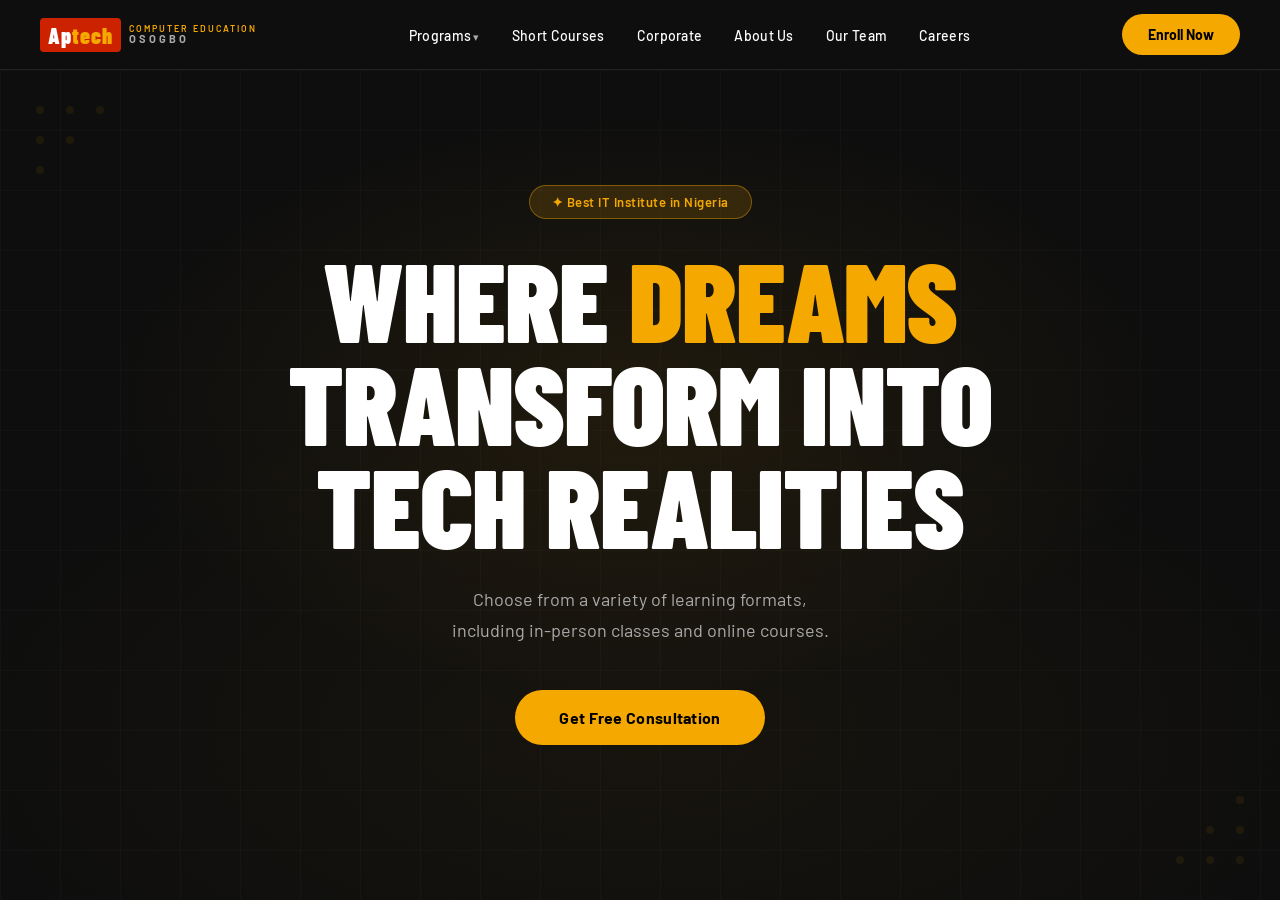
<file: index2.html>
<!DOCTYPE html>
<html lang="en">
<head>
  <meta charset="UTF-8" />
  <meta name="viewport" content="width=device-width, initial-scale=1.0"/>
  <title>Aptech Osogbo – Best IT Institute in Nigeria</title>
  <link href="https://fonts.googleapis.com/css2?family=Barlow+Condensed:wght@700;800;900&family=Barlow:wght@400;500;600&display=swap" rel="stylesheet"/>
  <style>
    *, *::before, *::after { box-sizing: border-box; margin: 0; padding: 0; }

    :root {
      --gold: #F5A800;
      --gold-dark: #D48F00;
      --bg: #0e0e0e;
      --surface: #1a1a1a;
      --text: #ffffff;
      --muted: #aaaaaa;
    }

    body {
      font-family: 'Barlow', sans-serif;
      background: var(--bg);
      color: var(--text);
      min-height: 100vh;
    }

    /* ── NAVBAR ── */
    nav {
      display: flex;
      align-items: center;
      justify-content: space-between;
      padding: 0 40px;
      height: 70px;
      background: var(--bg);
      border-bottom: 1px solid #222;
      position: sticky;
      top: 0;
      z-index: 100;
    }

    .logo {
      display: flex;
      align-items: center;
      gap: 8px;
      text-decoration: none;
    }

    .logo-badge {
      background: #cc2200;
      color: #fff;
      font-family: 'Barlow Condensed', sans-serif;
      font-weight: 900;
      font-size: 22px;
      padding: 4px 8px;
      border-radius: 4px;
      letter-spacing: 1px;
    }

    .logo-right {
      display: flex;
      flex-direction: column;
      line-height: 1.1;
    }

    .logo-right .sub {
      font-size: 9px;
      font-weight: 600;
      letter-spacing: 2px;
      color: var(--gold);
      text-transform: uppercase;
    }

    .logo-right .city {
      font-size: 11px;
      font-weight: 700;
      color: var(--muted);
      letter-spacing: 3px;
      text-transform: uppercase;
    }

    .nav-links {
      display: flex;
      align-items: center;
      gap: 32px;
      list-style: none;
    }

    .nav-links a {
      color: var(--text);
      text-decoration: none;
      font-size: 14px;
      font-weight: 500;
      letter-spacing: 0.3px;
      transition: color 0.2s;
    }

    .nav-links a:hover { color: var(--gold); }

    .nav-links .has-arrow::after {
      content: ' ▾';
      font-size: 11px;
      color: var(--muted);
    }

    .btn-enroll {
      background: var(--gold);
      color: #000;
      font-weight: 700;
      font-size: 14px;
      padding: 12px 26px;
      border-radius: 50px;
      text-decoration: none;
      transition: background 0.2s, transform 0.15s;
      white-space: nowrap;
    }

    .btn-enroll:hover {
      background: var(--gold-dark);
      transform: translateY(-1px);
    }

    /* ── HERO ── */
    .hero {
      position: relative;
      min-height: calc(100vh - 70px);
      display: flex;
      align-items: center;
      justify-content: center;
      text-align: center;
      padding: 80px 24px 120px;
      overflow: hidden;
    }

    /* Subtle radial glow in background */
    .hero::before {
      content: '';
      position: absolute;
      inset: 0;
      background:
        radial-gradient(ellipse 60% 50% at 50% 40%, rgba(245,168,0,0.08) 0%, transparent 70%),
        radial-gradient(ellipse 80% 60% at 50% 80%, rgba(245,168,0,0.04) 0%, transparent 70%);
      pointer-events: none;
    }

    /* Faint grid texture */
    .hero::after {
      content: '';
      position: absolute;
      inset: 0;
      background-image:
        linear-gradient(rgba(255,255,255,0.02) 1px, transparent 1px),
        linear-gradient(90deg, rgba(255,255,255,0.02) 1px, transparent 1px);
      background-size: 60px 60px;
      pointer-events: none;
    }

    .hero-content {
      position: relative;
      z-index: 1;
      max-width: 900px;
      animation: fadeUp 0.9s cubic-bezier(.22,1,.36,1) both;
    }

    @keyframes fadeUp {
      from { opacity: 0; transform: translateY(30px); }
      to   { opacity: 1; transform: translateY(0); }
    }

    /* Badge pill */
    .badge {
      display: inline-block;
      background: rgba(245,168,0,0.15);
      border: 1px solid rgba(245,168,0,0.4);
      color: var(--gold);
      font-size: 13px;
      font-weight: 600;
      padding: 8px 22px;
      border-radius: 50px;
      letter-spacing: 0.5px;
      margin-bottom: 28px;
      animation: fadeUp 0.9s 0.1s cubic-bezier(.22,1,.36,1) both;
    }

    .hero h1 {
      font-family: 'Barlow Condensed', sans-serif;
      font-weight: 900;
      font-size: clamp(60px, 10vw, 112px);
      line-height: 0.92;
      letter-spacing: -1px;
      text-transform: uppercase;
      margin-bottom: 28px;
      animation: fadeUp 0.9s 0.2s cubic-bezier(.22,1,.36,1) both;
    }

    /* Highlighted word in gold */
    .hero h1 .accent { color: var(--gold); }

    .hero p {
      font-size: clamp(15px, 2vw, 18px);
      color: var(--muted);
      line-height: 1.7;
      max-width: 540px;
      margin: 0 auto 44px;
      font-weight: 400;
      animation: fadeUp 0.9s 0.3s cubic-bezier(.22,1,.36,1) both;
    }

    .btn-cta {
      display: inline-block;
      background: var(--gold);
      color: #000;
      font-weight: 700;
      font-size: 16px;
      padding: 18px 44px;
      border-radius: 50px;
      text-decoration: none;
      letter-spacing: 0.3px;
      transition: background 0.2s, transform 0.2s, box-shadow 0.2s;
      animation: fadeUp 0.9s 0.4s cubic-bezier(.22,1,.36,1) both;
      box-shadow: 0 0 0 0 rgba(245,168,0,0);
    }

    .btn-cta:hover {
      background: var(--gold-dark);
      transform: translateY(-2px);
      box-shadow: 0 8px 30px rgba(245,168,0,0.35);
    }

    /* Decorative corner dots */
    .corner-decor {
      position: absolute;
      width: 200px;
      height: 200px;
      opacity: 0.07;
      pointer-events: none;
    }
    .corner-decor.tl { top: 30px; left: 30px; }
    .corner-decor.br { bottom: 30px; right: 30px; transform: rotate(180deg); }
  </style>
</head>
<body>

  <!-- NAVBAR -->
  <nav>
    <a class="logo" href="#">
      <div class="logo-badge">Ap<span style="color:var(--gold)">tech</span></div>
      <div class="logo-right">
        <span class="sub">Computer Education</span>
        <span class="city">Osogbo</span>
      </div>
    </a>

    <ul class="nav-links">
      <li><a href="#" class="has-arrow">Programs</a></li>
      <li><a href="#">Short Courses</a></li>
      <li><a href="#">Corporate</a></li>
      <li><a href="#">About Us</a></li>
      <li><a href="#">Our Team</a></li>
      <li><a href="#">Careers</a></li>
    </ul>

    <a href="#" class="btn-enroll">Enroll Now</a>
  </nav>

  <!-- HERO -->
  <section class="hero">

    <!-- Corner decorations -->
    <svg class="corner-decor tl" viewBox="0 0 200 200" fill="none" xmlns="http://www.w3.org/2000/svg">
      <circle cx="10" cy="10" r="4" fill="#F5A800"/>
      <circle cx="40" cy="10" r="4" fill="#F5A800"/>
      <circle cx="70" cy="10" r="4" fill="#F5A800"/>
      <circle cx="10" cy="40" r="4" fill="#F5A800"/>
      <circle cx="40" cy="40" r="4" fill="#F5A800"/>
      <circle cx="10" cy="70" r="4" fill="#F5A800"/>
    </svg>
    <svg class="corner-decor br" viewBox="0 0 200 200" fill="none" xmlns="http://www.w3.org/2000/svg">
      <circle cx="10" cy="10" r="4" fill="#F5A800"/>
      <circle cx="40" cy="10" r="4" fill="#F5A800"/>
      <circle cx="70" cy="10" r="4" fill="#F5A800"/>
      <circle cx="10" cy="40" r="4" fill="#F5A800"/>
      <circle cx="40" cy="40" r="4" fill="#F5A800"/>
      <circle cx="10" cy="70" r="4" fill="#F5A800"/>
    </svg>

    <div class="hero-content">
      <div class="badge">✦ Best IT Institute in Nigeria</div>

      <h1>
        Where <span class="accent">Dreams</span><br>
        Transform into<br>
        Tech Realities
      </h1>

      <p>
        Choose from a variety of learning formats,<br>
        including in-person classes and online courses.
      </p>

      <a href="#" class="btn-cta">Get Free Consultation</a>
    </div>
  </section>

</body>
</html>
</file>
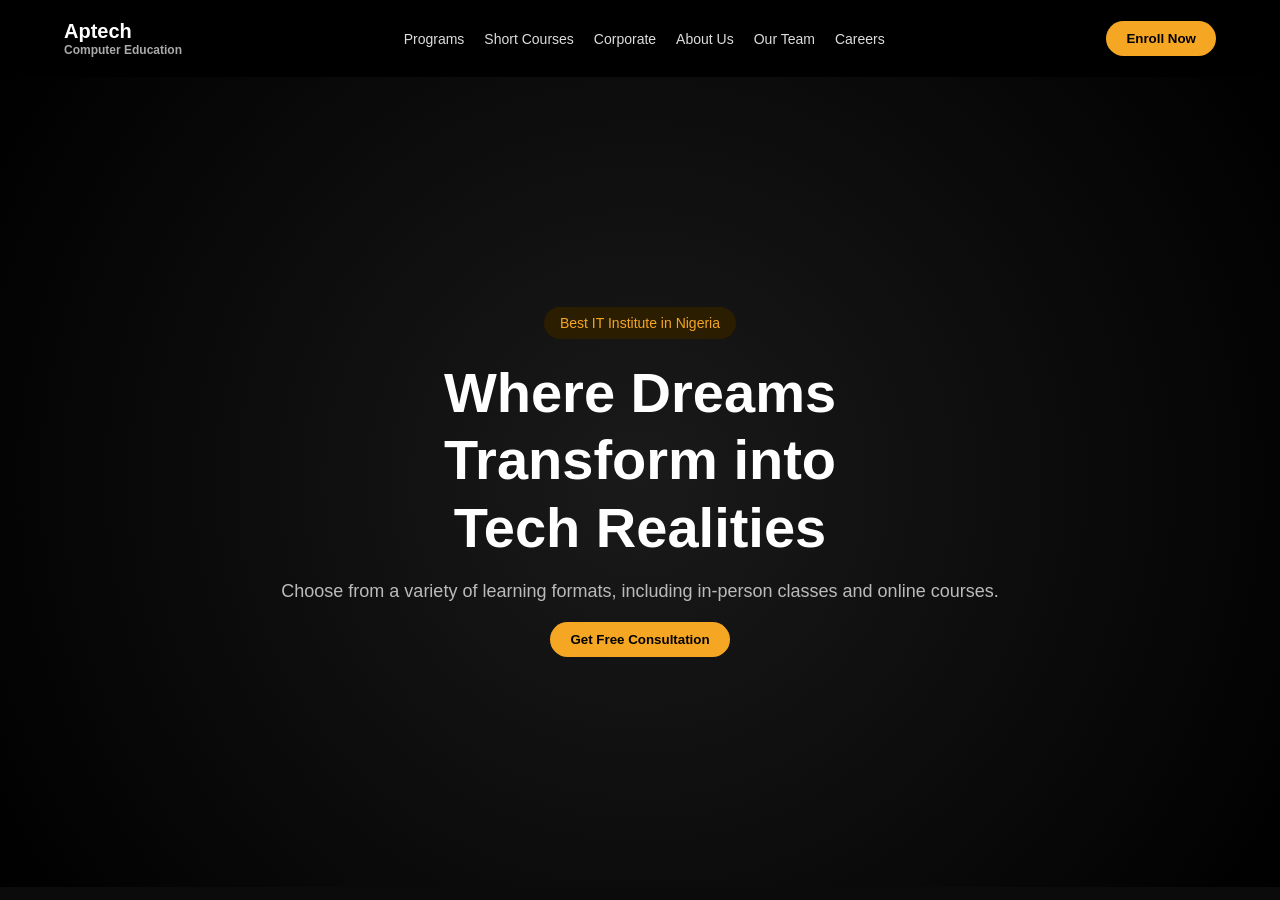
<file: index555.html>
<!DOCTYPE html>
<html lang="en">
<head>
  <meta charset="UTF-8">
  <meta name="viewport" content="width=device-width, initial-scale=1.0">
  <title>Aptech Hero</title>

  <style>
    * {
      margin: 0;
      padding: 0;
      box-sizing: border-box;
      font-family: "Segoe UI", sans-serif;
    }

    body {
      background: #0b0b0b;
      color: #fff;
    }

    /* NAVBAR */
    .navbar {
      display: flex;
      justify-content: space-between;
      align-items: center;
      padding: 20px 5%;
      background: #000;
      position: relative;
    }

    .logo {
      font-size: 20px;
      font-weight: bold;
    }

    .logo span {
      display: block;
      font-size: 12px;
      color: #aaa;
    }

    /* NAV LINKS */
    .nav-links {
      display: flex;
      gap: 20px;
    }

    .nav-links a {
      color: #ddd;
      text-decoration: none;
      font-size: 14px;
    }

    .nav-links a:hover {
      color: #f5a623;
    }

    /* BUTTONS */
    .btn {
      border: none;
      padding: 10px 20px;
      border-radius: 25px;
      cursor: pointer;
      font-weight: 600;
    }

    .enroll {
      background: #f5a623;
      color: #000;
    }

    .primary {
      background: #f5a623;
      color: #000;
      margin-top: 20px;
    }

    /* HAMBURGER */
    .menu-toggle {
      display: none;
      font-size: 26px;
      cursor: pointer;
    }

    /* HERO */
    .hero {
      height: 90vh;
      display: flex;
      align-items: center;
      justify-content: center;
      text-align: center;
      padding: 0 5%;
      background: radial-gradient(circle at center, #1a1a1a, #000);
    }

    .hero-content {
      max-width: 800px;
    }

    .badge {
      display: inline-block;
      background: #2b1d00;
      color: #f5a623;
      padding: 8px 16px;
      border-radius: 20px;
      font-size: 14px;
      margin-bottom: 20px;
    }

    .hero h1 {
      font-size: 56px;
      font-weight: 800;
      line-height: 1.2;
    }

    .hero p {
      margin-top: 20px;
      color: #bbb;
      font-size: 18px;
    }

    /* MOBILE NAV */
    .mobile-btn {
      display: none;
    }

    .desktop-btn {
      display: block;
    }

    /* RESPONSIVE */
    @media (max-width: 992px) {
      .menu-toggle {
        display: block;
      }

      .nav-links {
        position: absolute;
        top: 70px;
        right: 0;
        background: #000;
        flex-direction: column;
        width: 100%;
        text-align: center;
        display: none;
        padding: 20px 0;
      }

      .nav-links.active {
        display: flex;
      }

      .desktop-btn {
        display: none;
      }

      .mobile-btn {
        display: block;
        margin: 10px auto;
      }

      .hero h1 {
        font-size: 40px;
      }
    }

    @media (max-width: 600px) {
      .hero {
        height: auto;
        padding: 60px 20px;
      }

      .hero h1 {
        font-size: 30px;
      }

      .hero p {
        font-size: 16px;
      }
    }
  </style>
</head>

<body>

  <!-- Navbar -->
  <header class="navbar">
    <div class="logo">Aptech <span>Computer Education</span></div>

    <!-- Hamburger -->
    <div class="menu-toggle" id="menu-toggle">☰</div>

    <nav class="nav-links" id="nav-links">
      <a href="#">Programs</a>
      <a href="#">Short Courses</a>
      <a href="#">Corporate</a>
      <a href="#">About Us</a>
      <a href="#">Our Team</a>
      <a href="#">Careers</a>
      <button class="btn enroll mobile-btn">Enroll Now</button>
    </nav>

    <button class="btn enroll desktop-btn">Enroll Now</button>
  </header>

  <!-- Hero -->
  <section class="hero">
    <div class="hero-content">
      <span class="badge">Best IT Institute in Nigeria</span>

      <h1>
        Where Dreams <br>
        Transform into <br>
        Tech Realities
      </h1>

      <p>
        Choose from a variety of learning formats,
        including in-person classes and online courses.
      </p>

      <button class="btn primary">Get Free Consultation</button>
    </div>
  </section>

  <script>
    const toggle = document.getElementById("menu-toggle");
    const nav = document.getElementById("nav-links");

    toggle.addEventListener("click", () => {
      nav.classList.toggle("active");
    });
  </script>

</body>
</html>
</file>
